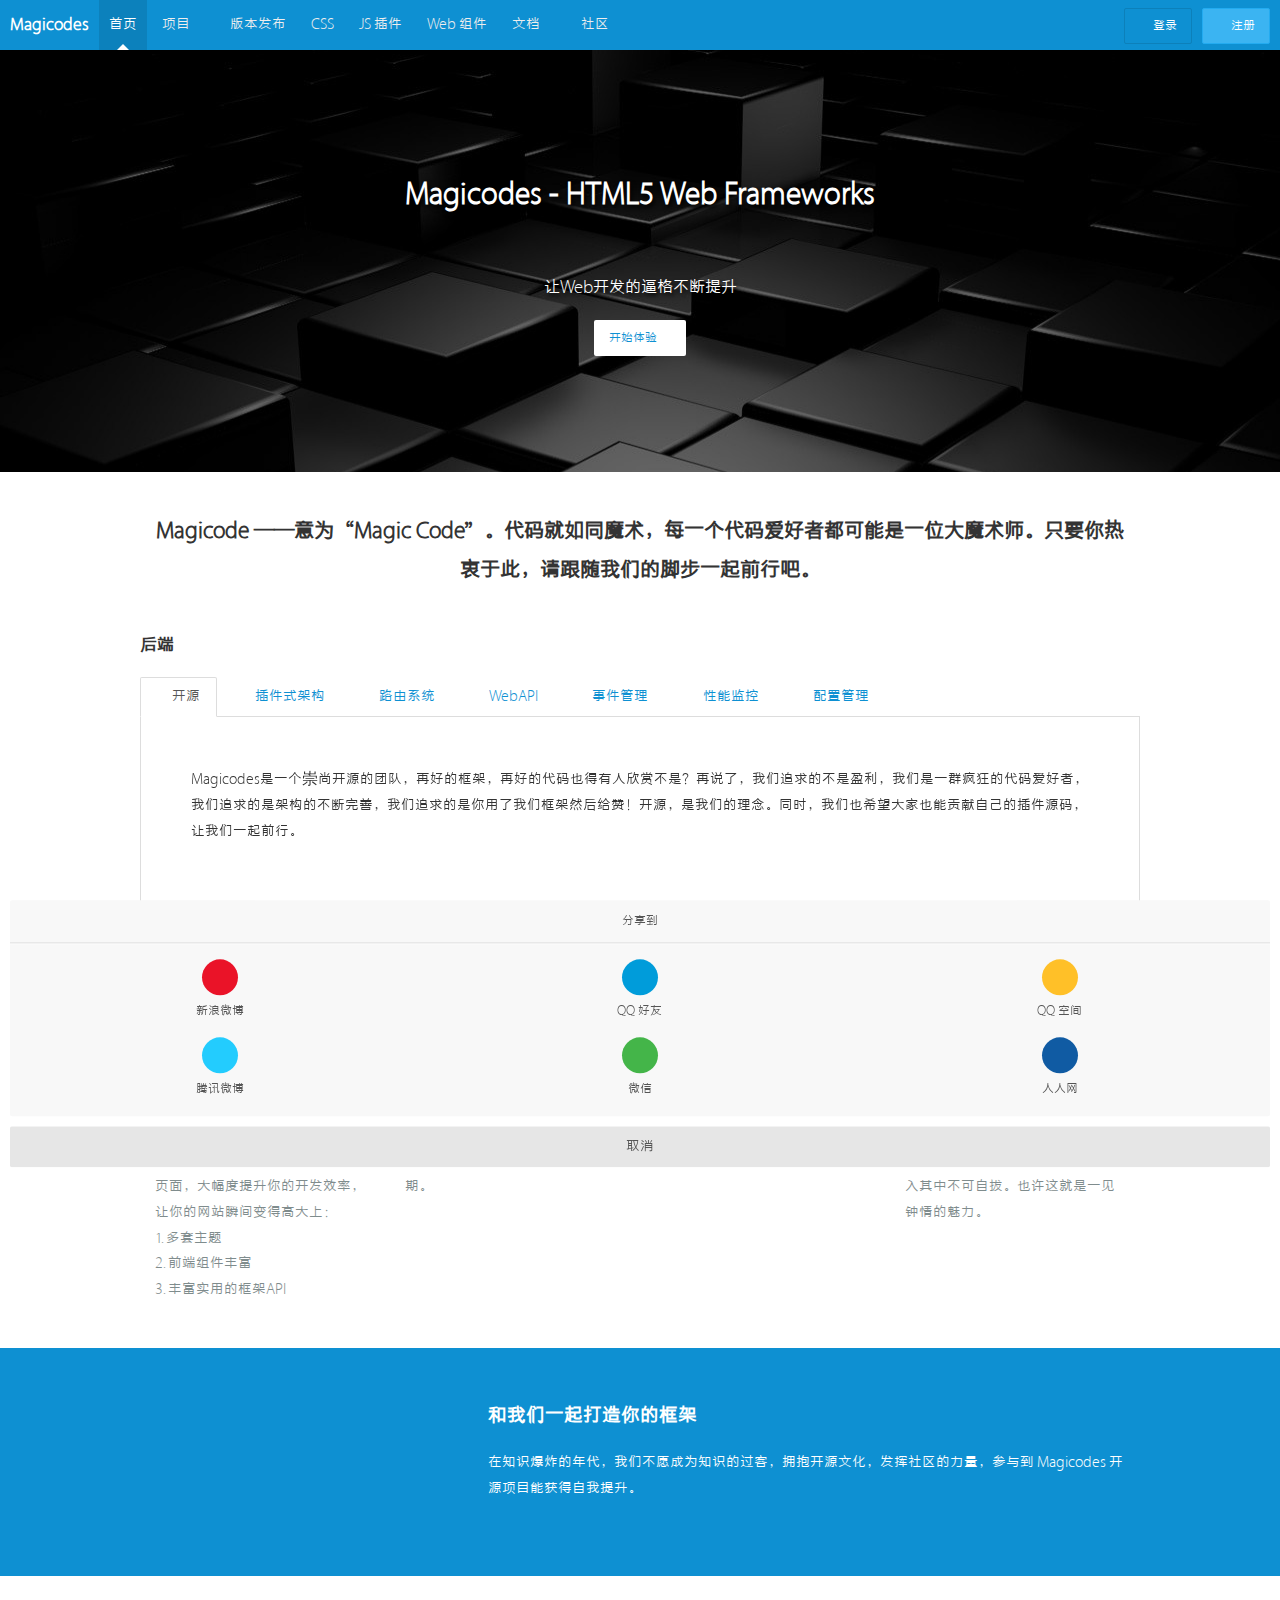
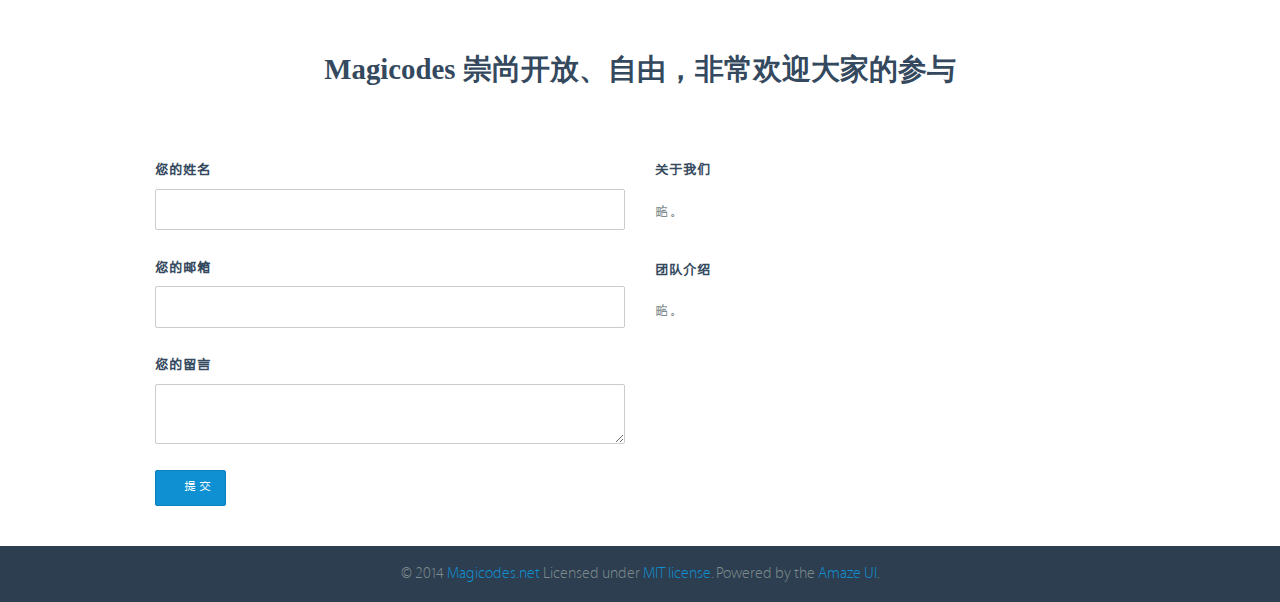
<file: index.html>
<!DOCTYPE html>
<html>
<head lang="en">
  <meta charset="UTF-8">
  <title>Magicodes</title>
  <meta http-equiv="X-UA-Compatible" content="IE=edge">
  <meta name="viewport"
        content="width=device-width, initial-scale=1.0, minimum-scale=1.0, maximum-scale=1.0, user-scalable=no">
  <meta name="format-detection" content="telephone=no">
  <meta name="renderer" content="webkit">
  <meta http-equiv="Cache-Control" content="no-siteapp"/>
  <link rel="alternate icon" type="image/png" href="assets/i/favicon.png">
  <link rel="stylesheet" href="assets/css/amui.all.min.css"/>
  <link rel="stylesheet" href="assets/css/app.css"/>
  <style>
    .head-fixed {
      padding-top: 50px;
    }

    .head {
      margin-bottom: 0;
      width: 100%;
      position: fixed;
      z-index: 1;
      left: 0;
      top: 0;
    }

    .get {
      background: #1E5B94;
      color: #fff;
      text-align: center;
      padding: 100px 0;
    }

    .get-title {
      font-size: 200%;
      border: 2px solid #fff;
      padding: 20px;
      display: inline-block;
    }

    .get-btn {
      background: #fff;
    }

    .detail {
      background: #fff;
    }

    .detail-h2 {
      text-align: center;
      font-size: 150%;
      margin: 40px 0;
    }

    .detail-h3 {
      color: #1f8dd6;
    }

    .detail-p {
      color: #7f8c8d;
    }

    .detail-mb {
      margin-bottom: 30px;
    }

    .hope {
      background: #0bb59b;
      padding: 50px 0;
    }

    .hope-img {
      text-align: center;
    }

    .hope-hr {
      border-color: #149C88;
    }

    .hope-title {
      font-size: 140%;
    }

    .about {
      background: #fff;
      padding: 40px 0;
      color: #7f8c8d;
    }

    .about-color {
      color: #34495e;
    }

    .about-title {
      font-size: 180%;
      padding: 30px 0 50px 0;
      text-align: center;
    }

    .footer p {
      color: #7f8c8d;
      margin: 0;
      padding: 15px 0;
      text-align: center;
      background: #2d3e50;
    }
  </style>
</head>
<body class="head-fixed">

<header class="am-topbar-inverse head">
  <h1 class="am-topbar-brand">
    <a href="#">Magicodes</a>
  </h1>

  <button class="am-topbar-btn am-topbar-toggle am-btn am-btn-sm am-btn-secondary am-show-sm-only"
          data-am-collapse="{target: '#collapse-head'}"><span class="am-sr-only">导航切换</span> <span
      class="am-icon-bars"></span></button>

  <div class="am-collapse am-topbar-collapse" id="collapse-head">
    <ul class="am-nav am-nav-pills am-topbar-nav">
      <li class="am-active"><a href="#">首页</a></li>
      <li class="am-dropdown" data-am-dropdown>
        <a class="am-dropdown-toggle" data-am-dropdown-toggle href="javascript:;">
          项目 <span class="am-icon-caret-down"></span>
        </a>
        <ul class="am-dropdown-content">
          <li><a href="#"><i class="am-icon-tachometer"></i> 系统管理框架</a></li>
          <li><a href="#"><i class="am-icon-globe"></i> 前台页面框架</a></li>
          <li><a href="#"><i class="am-icon-apple"></i> 移动端框架</a></li>
        </ul>
      </li>
      <li><a href="distribute.html">版本发布</a></li>
      <li><a href="#">CSS</a></li>
      <li><a href="#">JS 插件</a></li>
      <li><a href="#">Web 组件</a></li>
      <li class="am-dropdown" data-am-dropdown>
        <a class="am-dropdown-toggle" data-am-dropdown-toggle href="javascript:;">
          文档 <span class="am-icon-caret-down"></span>
        </a>
        <ul class="am-dropdown-content">
          <!--<li class="am-dropdown-header">文档</li>-->
          <li><a href="#">1. 项目结构</a></li>
          <li><a href="#">2. 策略管理</a></li>
          <li><a href="#">3. 代码规范</a></li>
          <li><a href="#">4. 开发日志</a></li>
        </ul>
      </li>
      <li class="am-dropdown" data-am-dropdown>
        <a class="am-dropdown-toggle" data-am-dropdown-toggle href="javascript:;">
          社区 <span class="am-icon-caret-down"></span>
        </a>
        <ul class="am-dropdown-content">
          <!--<li class="am-dropdown-header">文档</li>-->
          <li><a href="#"><i class="am-icon-wordpress"></i> 官方博客</a></li>
          <li><a href="#"><i class="am-icon-comments-o"></i> FAQ</a></li>
          <li><a href="#"><i class="am-icon-meh-o"></i> 反馈</a></li>
          <li><a href="#"><i class="am-icon-group"></i> 加入我们</a></li>
        </ul>
      </li>
    </ul>

    <div class="am-topbar-right">
      <button class="am-btn am-btn-secondary am-topbar-btn am-btn-sm" onClick="location.href='register.html'"><span class="am-icon-pencil"></span> 注册</button>
    </div>

    <div class="am-topbar-right">
      <button class="am-btn am-btn-primary am-topbar-btn am-btn-sm" onClick="location.href='login.html'"><span class="am-icon-user"></span> 登录</button>
    </div>
  </div>
</header>

<div class="get-bg">
  <div class="am-g">
    <div class="col-lg-12">
      <h1 class="get-title get-text-plus" style="background:none; border:none;">Magicodes - HTML5 Web Frameworks</h1>

      <p class="get-text-plus" style="background:none; font-size:1.2em;">
        让Web开发的逼格不断提升
      </p>

      <p>
        <a href="#" class="am-btn am-btn-sm get-btn">开始体验 <i class="am-icon-arrow-circle-o-right"></i></a>
      </p>
    </div>
  </div>
</div>

<div class="detail">
  <div class="am-g am-container">
    <div class="col-lg-12">
      <h2 class="detail-h2">Magicode ——意为“Magic Code”。代码就如同魔术，每一个代码爱好者都可能是一位大魔术师。只要你热衷于此，请跟随我们的脚步一起前行吧。</h2>

      <div class="am-g index-hd-p">
        <h2>后端</h2>
        <div class="am-tabs" data-am-tabs>
          <ul class="am-tabs-nav am-nav am-nav-tabs">
            <li class="am-active"><a href="#tab1"><i class="am-icon-code-fork"></i> 开源</a></li>
            <li><a href="#tab2"><i class="am-icon-gears"></i> 插件式架构</a></li>
            <li><a href="#tab3"><i class="am-icon-sitemap"></i> 路由系统</a></li>
            <li><a href="#tab4"><i class="am-icon-file-code-o"></i> WebAPI</a></li>
            <li><a href="#tab5"><i class="am-icon-tasks"></i> 事件管理</a></li>
            <li><a href="#tab6"><i class="am-icon-tachometer"></i> 性能监控</a></li>
            <li><a href="#tab7"><i class="am-icon-wrench"></i> 配置管理</a></li>
          </ul>
        
          <div class="am-tabs-bd">
            <div class="am-tab-panel am-fade am-in am-active" id="tab1">
              <p>
                Magicodes是一个崇尚开源的团队，再好的框架，再好的代码也得有人欣赏不是？再说了，我们追求的不是盈利，我们是一群疯狂的代码爱好者，我们追求的是架构的不断完善，我们追求的是你用了我们框架然后给赞！开源，是我们的理念。同时，我们也希望大家也能贡献自己的插件源码，让我们一起前行。
              </p>
            </div>
            <div class="am-tab-panel am-fade" id="tab2">
              <div class="ihpu">
                <ul>
                  <li>插件框架——插件式架构就在于提供一个开放的体系结构，以方便中间件的选择、组装和集成，应用框架的重用已成为软件开发生产中最有效的重用方式之一。基于插件的设计好处很多，把扩展功能从框架中剥离出来，降低了框架的复杂度，让框架更容易实现。扩展功能与框架以一种很松的方式耦合，两者在保持接口不变的情况下，可以独立变化和发布。公开插件接口，让第三方有机会扩展应用程序的功能，有财大家一起发。另外，还可以让开源与闭源共存于一套软件，你的插件是开源还是闭源，完全由你自己决定。</li>
                  <li>插件接口——系统的所有插件全部通过实现系统框架统一的接口规范，以便有效的组织、管理插件对象。插件策略属于插件接口的一部分，插件策略用于实现一些比较通用的功能，以便于各个插件调用。</li>
                  <li>插件组件——插件组件为具体的插件程序，是实现了插件接口的一个独立的程序。Magicodes团队会提供一些通用插件以供用户免费使用：权限菜单等通用系统管理插件、默认主题。</li>
                  <li>流程引擎——我们将打造一个轻量级的流程引擎插件，而且也是开源的。这里就不多介绍了，到时让我们用代码说话，Magicodes！</li>
                </ul>
              </div>
            </div>
            <div class="am-tab-panel am-fade" id="tab3">
              <p>
                动态映射Url，以便使Url更友好或者更易于理解。你的Url你做主。
              </p>
            </div>
            <div class="am-tab-panel am-fade" id="tab4">
              <p>
                Magicodes除了支持自有的WebAPI之外，还支持微软的WebAPI。并且支持Rest协议和OData。API一次编写，适应所有终端（PC、移动），适用主流格式（JSON、XML、BSON）。一套API，打遍天下无敌手。而且API友好，使用方便，基于Rest协议的WebAPI，让你极其方便的实现你的增删改查。基于OData协议的API，让你查询爽到爆。
              </p>
            </div>
            <div class="am-tab-panel am-fade" id="tab5">
              <p>
                在插件中，您可以订阅任何全局事件，那么如何处理，是您说了算。框架只是平台，但是亦不限制您的自由发挥。
              </p>
            </div>
            <div class="am-tab-panel am-fade" id="tab6">
              <p>
                Magicodes除了有完善的日志记录外，还带有性能计数器，代码哪里慢了？看看计数器怎么说吧。
              </p>
            </div>
            <div class="am-tab-panel am-fade" id="tab7">
              <p>
                业务系统离不开各种配置，从网站设置到邮件配置等等，Magicodes自带一些默认配置，比如系统配置、邮件配置、站点配置等，能够让您直接使用，同时您也可以设置自己的配置，以供插件使用。
              </p>
            </div>
          </div>
        </div>
      </div>

      <div class="am-g">
        <h2>前端</h2>
        <div class="col-lg-3 col-md-6 col-sm-12 detail-mb">

          <h3 class="detail-h3">
            <i class="am-icon-magic am-icon-sm"></i>
            功能齐全
          </h3>

          <p class="detail-p">
            Magicodes的系列主题将为您提供全面美观的界面，并且有足够多的HTML元素、HTML和CSS组件以及Jquery插件供您选择。让您可以快速构建界面出色、体验优秀的跨屏页面，大幅度提升你的开发效率，让你的网站瞬间变得高大上：
            <br>
            1. 多套主题<br>
            2. 前端组件丰富<br>
            3. 丰富实用的框架API<br>
          </p>
        </div>
        <div class="col-lg-3 col-md-6 col-sm-12 detail-mb">
          <h3 class="detail-h3">
            <i class="am-icon-puzzle-piece am-icon-sm"></i>
            模块化
          </h3>

          <p class="detail-p">
            与后端插件架构类似，编程语言发展到一定阶段，必然要经历拆分模块化的过程，以利于团队协作与维护。而前端开发，在经历过纷乱的阶段，也进入了模块化开发的时期。
          </p>
        </div>
        <div class="col-lg-3 col-md-6 col-sm-12 detail-mb">
          <h3 class="detail-h3">
            <i class="am-icon-rocket am-icon-sm"></i>
            一个框架，多种设备
          </h3>

          <p class="detail-p">
            你的网站和应用能在Magicodes的帮助下通过一份代码快速、有效适配手机、平板、PC设备。我们的目的在于最大限度的节省大家的开发工作量。
          </p>
        </div>
        <div class="col-lg-3 col-md-6 col-sm-12 detail-mb">
          <h3 class="detail-h3">
            <i class="am-icon-cubes am-icon-sm"></i>
            MVVM
          </h3>

          <p class="detail-p">
            MVVM模式已经成为前端开发的主流，面对日益复杂的前端，模块化只是起点，响应式只是手段，MVVM也只是里程碑。自打一看到MVVM框架，我们就爱上了她，陷入其中不可自拔。也许这就是一见钟情的魅力。
          </p>
        </div>
      </div>
    </div>
  </div>
</div>

<div class="hope" style="background:#0e90d2; color:#fff;">
  <div class="am-g am-container">
    <div class="col-lg-4 col-md-6 col-sm-12 hope-img">
      <img src="assets/i/examples/landing.png" alt="" data-am-scrollspy="{animation:'slide-left', repeat: false}">
      <hr class="am-article-divider am-show-sm-only hope-hr">
    </div>
    <div class="col-lg-8 col-md-6 col-sm-12">
      <h2 class="hope-title">和我们一起打造你的框架</h2>

      <p>
        在知识爆炸的年代，我们不愿成为知识的过客，拥抱开源文化，发挥社区的力量，参与到 Magicodes 开源项目能获得自我提升。
      </p>
    </div>
  </div>
</div>

<div class="about">
  <div class="am-g am-container">
    <div class="col-lg-12">
      <h2 class="about-title about-color" style="font-family:'Microsoft YaHei';">Magicodes 崇尚开放、自由，非常欢迎大家的参与</h2>

      <div class="am-g">
        <div class="col-lg-6 col-md-4 col-sm-12">
          <form class="am-form">
            <label for="name" class="about-color">您的姓名</label>
            <input id="name" type="text">
            <br/>
            <label for="email" class="about-color">您的邮箱</label>
            <input id="email" type="email">
            <br/>
            <label for="message" class="about-color">您的留言</label>
            <textarea id="message"></textarea>
            <br/>
            <button type="submit" class="am-btn am-btn-primary am-btn-sm"><i class="am-icon-check"></i> 提 交</button>
          </form>
          <hr class="am-article-divider am-show-sm-only">
        </div>

        <div class="col-lg-6 col-md-8 col-sm-12">
          <h4 class="about-color">关于我们</h4>

          <p>略。</p>
          <h4 class="about-color">团队介绍</h4>

          <p>略。</p>
        </div>
      </div>
    </div>
  </div>
</div>

<footer class="footer">
  <p>© 2014 <a href="#" target="_blank">Magicodes.net</a> Licensed under <a
      href="http://opensource.org/licenses/MIT" target="_blank">MIT license</a>. Powered by the <a href="http://amazeui.org" target="_blank">Amaze UI</a>.</p>
</footer>
<script src="assets/js/zepto.min.js"></script>
<script src="assets/js/amui.min.js"></script>
</body>
</html>
</file>
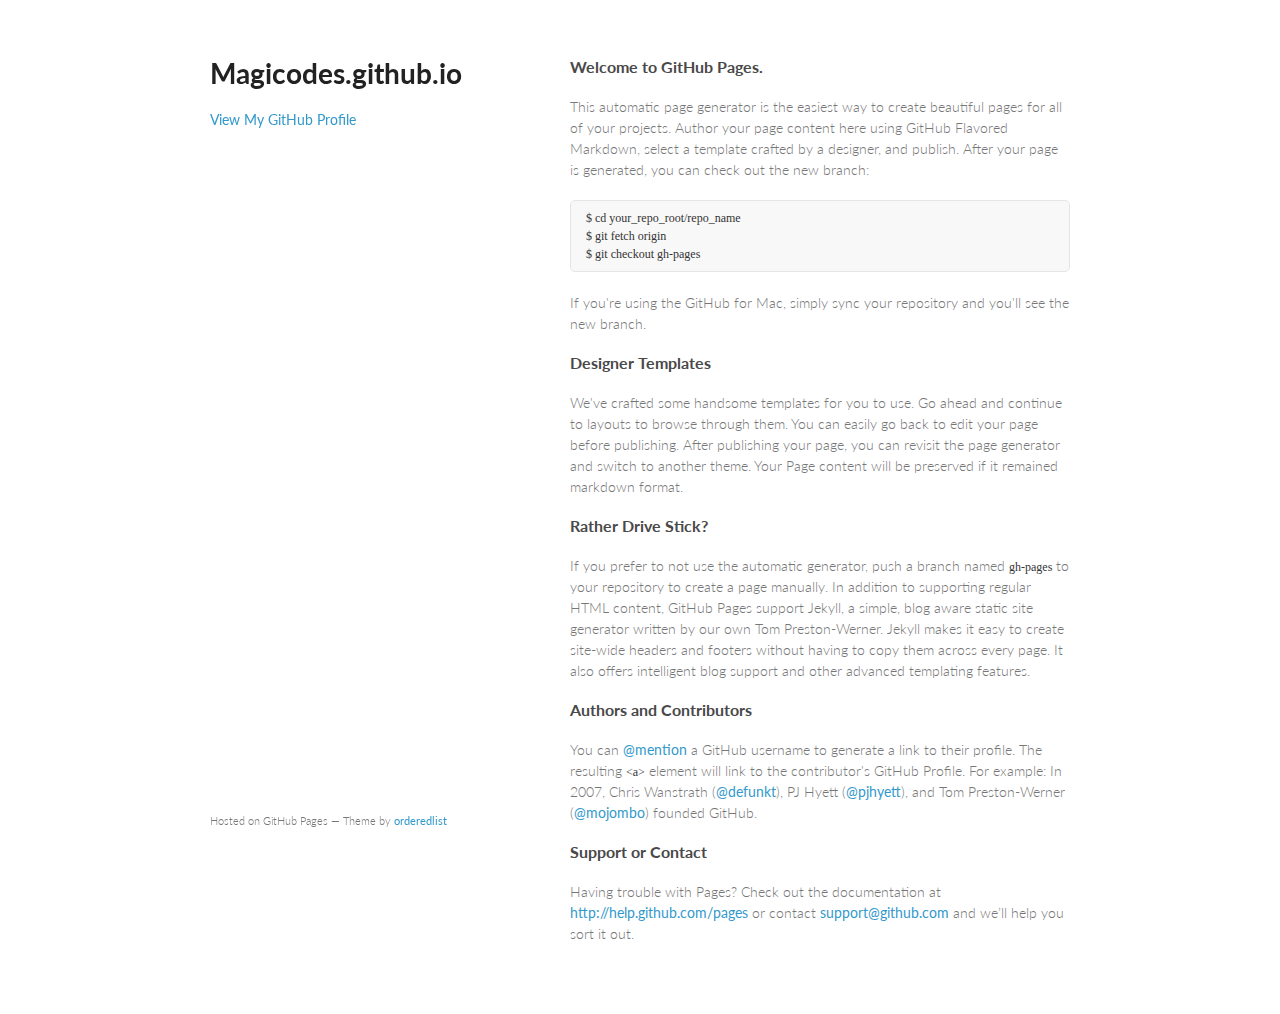
<file: blog/index.html>
<!doctype html>
<html>
  <head>
    <meta charset="utf-8">
    <meta http-equiv="X-UA-Compatible" content="chrome=1">
    <title>Magicodes.github.io by magicodes</title>

    <link rel="stylesheet" href="stylesheets/styles.css">
    <link rel="stylesheet" href="stylesheets/pygment_trac.css">
    <meta name="viewport" content="width=device-width, initial-scale=1, user-scalable=no">
    <!--[if lt IE 9]>
    <script src="//html5shiv.googlecode.com/svn/trunk/html5.js"></script>
    <![endif]-->
  </head>
  <body>
    <div class="wrapper">
      <header>
        <h1>Magicodes.github.io</h1>
        <p></p>


        <p class="view"><a href="https://github.com/magicodes">View My GitHub Profile</a></p>

      </header>
      <section>
        <h3>
<a name="welcome-to-github-pages" class="anchor" href="#welcome-to-github-pages"><span class="octicon octicon-link"></span></a>Welcome to GitHub Pages.</h3>

<p>This automatic page generator is the easiest way to create beautiful pages for all of your projects. Author your page content here using GitHub Flavored Markdown, select a template crafted by a designer, and publish. After your page is generated, you can check out the new branch:</p>

<pre><code>$ cd your_repo_root/repo_name
$ git fetch origin
$ git checkout gh-pages
</code></pre>

<p>If you're using the GitHub for Mac, simply sync your repository and you'll see the new branch.</p>

<h3>
<a name="designer-templates" class="anchor" href="#designer-templates"><span class="octicon octicon-link"></span></a>Designer Templates</h3>

<p>We've crafted some handsome templates for you to use. Go ahead and continue to layouts to browse through them. You can easily go back to edit your page before publishing. After publishing your page, you can revisit the page generator and switch to another theme. Your Page content will be preserved if it remained markdown format.</p>

<h3>
<a name="rather-drive-stick" class="anchor" href="#rather-drive-stick"><span class="octicon octicon-link"></span></a>Rather Drive Stick?</h3>

<p>If you prefer to not use the automatic generator, push a branch named <code>gh-pages</code> to your repository to create a page manually. In addition to supporting regular HTML content, GitHub Pages support Jekyll, a simple, blog aware static site generator written by our own Tom Preston-Werner. Jekyll makes it easy to create site-wide headers and footers without having to copy them across every page. It also offers intelligent blog support and other advanced templating features.</p>

<h3>
<a name="authors-and-contributors" class="anchor" href="#authors-and-contributors"><span class="octicon octicon-link"></span></a>Authors and Contributors</h3>

<p>You can <a href="https://github.com/blog/821" class="user-mention">@mention</a> a GitHub username to generate a link to their profile. The resulting <code>&lt;a&gt;</code> element will link to the contributor's GitHub Profile. For example: In 2007, Chris Wanstrath (<a href="https://github.com/defunkt" class="user-mention">@defunkt</a>), PJ Hyett (<a href="https://github.com/pjhyett" class="user-mention">@pjhyett</a>), and Tom Preston-Werner (<a href="https://github.com/mojombo" class="user-mention">@mojombo</a>) founded GitHub.</p>

<h3>
<a name="support-or-contact" class="anchor" href="#support-or-contact"><span class="octicon octicon-link"></span></a>Support or Contact</h3>

<p>Having trouble with Pages? Check out the documentation at <a href="http://help.github.com/pages">http://help.github.com/pages</a> or contact <a href="mailto:support@github.com">support@github.com</a> and we’ll help you sort it out.</p>
      </section>
      <footer>
        <p><small>Hosted on GitHub Pages &mdash; Theme by <a href="https://github.com/orderedlist">orderedlist</a></small></p>
      </footer>
    </div>
    <script src="javascripts/scale.fix.js"></script>
    
  </body>
</html>
</file>
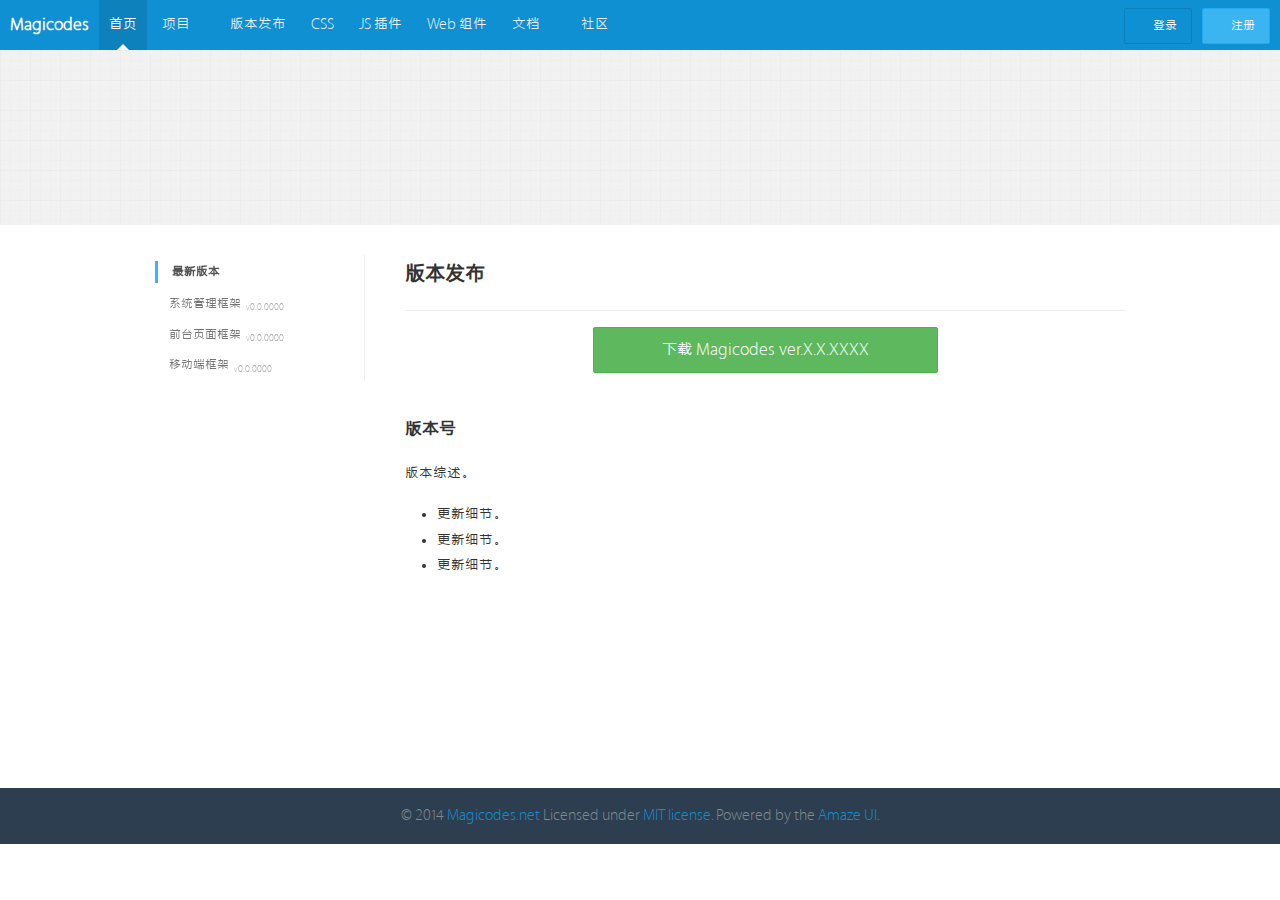
<file: distribute.html>
<!DOCTYPE html>
<html>
<head lang="en">
  <meta charset="UTF-8">
  <title>版本发布 | Magicodes</title>
  <meta http-equiv="X-UA-Compatible" content="IE=edge">
  <meta name="viewport"
        content="width=device-width, initial-scale=1.0, minimum-scale=1.0, maximum-scale=1.0, user-scalable=no">
  <meta name="format-detection" content="telephone=no">
  <meta name="renderer" content="webkit">
  <meta http-equiv="Cache-Control" content="no-siteapp"/>
  <link rel="alternate icon" type="image/png" href="assets/i/favicon.png">
  <link rel="stylesheet" href="assets/css/amui.all.min.css"/>
  <link rel="stylesheet" href="assets/css/amaze.min.css">
  <link rel="stylesheet" href="assets/css/app.css"/>
  <style>
    .head-fixed {
      padding-top: 50px;
    }

    .head {
      margin-bottom: 0;
      width: 100%;
      position: fixed;
      z-index: 1;
      left: 0;
      top: 0;
    }

    .get {
      background: #1E5B94;
      color: #fff;
      text-align: center;
      padding: 100px 0;
    }

    .get-title {
      font-size: 200%;
      border: 2px solid #fff;
      padding: 20px;
      display: inline-block;
    }

    .get-btn {
      background: #fff;
    }

    .detail {
      background: #fff;
    }

    .detail-h2 {
      text-align: center;
      font-size: 150%;
      margin: 40px 0;
    }

    .detail-h3 {
      color: #1f8dd6;
    }

    .detail-p {
      color: #7f8c8d;
    }

    .detail-mb {
      margin-bottom: 30px;
    }

    .hope {
      background: #0bb59b;
      padding: 50px 0;
    }

    .hope-img {
      text-align: center;
    }

    .hope-hr {
      border-color: #149C88;
    }

    .hope-title {
      font-size: 140%;
    }

    .about {
      background: #fff;
      padding: 40px 0;
      color: #7f8c8d;
    }

    .about-color {
      color: #34495e;
    }

    .about-title {
      font-size: 180%;
      padding: 30px 0 50px 0;
      text-align: center;
    }

    .footer p {
      color: #7f8c8d;
      margin: 0;
      padding: 15px 0;
      text-align: center;
      background: #2d3e50;
    }
  </style>
</head>
<body class="head-fixed">

<header class="am-topbar-inverse head">
  <h1 class="am-topbar-brand">
    <a href="#">Magicodes</a>
  </h1>

  <button class="am-topbar-btn am-topbar-toggle am-btn am-btn-sm am-btn-secondary am-show-sm-only"
          data-am-collapse="{target: '#collapse-head'}"><span class="am-sr-only">导航切换</span> <span
      class="am-icon-bars"></span></button>

  <div class="am-collapse am-topbar-collapse" id="collapse-head">
    <ul class="am-nav am-nav-pills am-topbar-nav">
      <li class="am-active"><a href="#">首页</a></li>
      <li class="am-dropdown" data-am-dropdown>
        <a class="am-dropdown-toggle" data-am-dropdown-toggle href="javascript:;">
          项目 <span class="am-icon-caret-down"></span>
        </a>
        <ul class="am-dropdown-content">
          <li><a href="#"><i class="am-icon-tachometer"></i> 系统管理框架</a></li>
          <li><a href="#"><i class="am-icon-globe"></i> 前台页面框架</a></li>
          <li><a href="#"><i class="am-icon-apple"></i> 移动端框架</a></li>
        </ul>
      </li>
      <li><a href="distribute.html">版本发布</a></li>
      <li><a href="#">CSS</a></li>
      <li><a href="#">JS 插件</a></li>
      <li><a href="#">Web 组件</a></li>
      <li class="am-dropdown" data-am-dropdown>
        <a class="am-dropdown-toggle" data-am-dropdown-toggle href="javascript:;">
          文档 <span class="am-icon-caret-down"></span>
        </a>
        <ul class="am-dropdown-content">
          <!--<li class="am-dropdown-header">文档</li>-->
          <li><a href="#">1. 项目结构</a></li>
          <li><a href="#">2. 策略管理</a></li>
          <li><a href="#">3. 代码规范</a></li>
          <li><a href="#">4. 开发日志</a></li>
        </ul>
      </li>
      <li class="am-dropdown" data-am-dropdown>
        <a class="am-dropdown-toggle" data-am-dropdown-toggle href="javascript:;">
          社区 <span class="am-icon-caret-down"></span>
        </a>
        <ul class="am-dropdown-content">
          <!--<li class="am-dropdown-header">文档</li>-->
          <li><a href="#"><i class="am-icon-wordpress"></i> 官方博客</a></li>
          <li><a href="#"><i class="am-icon-comments-o"></i> FAQ</a></li>
          <li><a href="#"><i class="am-icon-meh-o"></i> 反馈</a></li>
          <li><a href="#"><i class="am-icon-group"></i> 加入我们</a></li>
        </ul>
      </li>
    </ul>

    <div class="am-topbar-right">
      <button class="am-btn am-btn-secondary am-topbar-btn am-btn-sm" onClick="location.href='register.html'"><span class="am-icon-pencil"></span> 注册</button>
    </div>

    <div class="am-topbar-right">
      <button class="am-btn am-btn-primary am-topbar-btn am-btn-sm" onClick="location.href='login.html'"><span class="am-icon-user"></span> 登录</button>
    </div>
  </div>
</header>

<div class="amz-banner">
  <div class="amz-container am-scrollspy-init am-scrollspy-inview am-animation-scale-up" data-am-scrollspy="{animation: 'scale-up', repeat: false}">
    <h1>版本发布</h1>
    <p>这里提供最新版本的下载，以及版本更新历史。</p>
  </div>
</div>

<section class id="amz-main" data-tag="getting-started">
  <div class="am-g amz-container">
    <div class="col-md-3">
      <div class="am-sticky-placeholder" style="height: 503px; margin: 0px;">
        <div id="amz-offcanvas" class="am-offcanvas doc-offcanvas" style="margin: 0px;">
          <section class="amz-sidebar am-offcanvas-bar" style="">
            <ul class="am-nav">
              <li class="am-nav-header">最新版本</li>
              <li><a href="#">系统管理框架<span class="am-nav-en">v0.0.0000</span></a></li>
              <li><a href="#">前台页面框架<span class="am-nav-en">v0.0.0000</span></a></li>
              <li><a href="#">移动端框架<span class="am-nav-en">v0.0.0000</span></a></li>
            </ul>
          </section>
          <div class="amz-pager am-active" style="top: 251.5px;">
            <a href="#up" class="am-icon-caret-up" data-rel="scrollUp"></a>
            <a href="#down" class="am-icon-caret-down" data-rel="&quot;scrollDown"></a>
          </div>
        </div>
      </div>
    </div>
    <div class="col-md-9">
      <h1 id="">版本发布</h1>
      <hr>
      <div class="am-g">
        <div class="col-md-6 col-md-centered">
          <a href="#" class="am-btn am-btn-block am-btn-success am-btn-lg" onclick="">下载 Magicodes ver.X.X.XXXX</a>
        </div>
      </div>
      <h2>版本号</h2>
      <p>版本综述。</p>
      <ul>
        <li>更新细节。</li>
        <li>更新细节。</li>
        <li>更新细节。</li>
      </ul>
    </div>
  </div>
</section>

<footer class="footer">
  <p>© 2014 <a href="#" target="_blank">Magicodes.net</a> Licensed under <a
      href="http://opensource.org/licenses/MIT" target="_blank">MIT license</a>. Powered by the <a href="http://amazeui.org" target="_blank">Amaze UI</a>.</p>
</footer>
<script src="assets/js/zepto.min.js"></script>
<script src="assets/js/amui.min.js"></script>
</body>
</html>
</file>
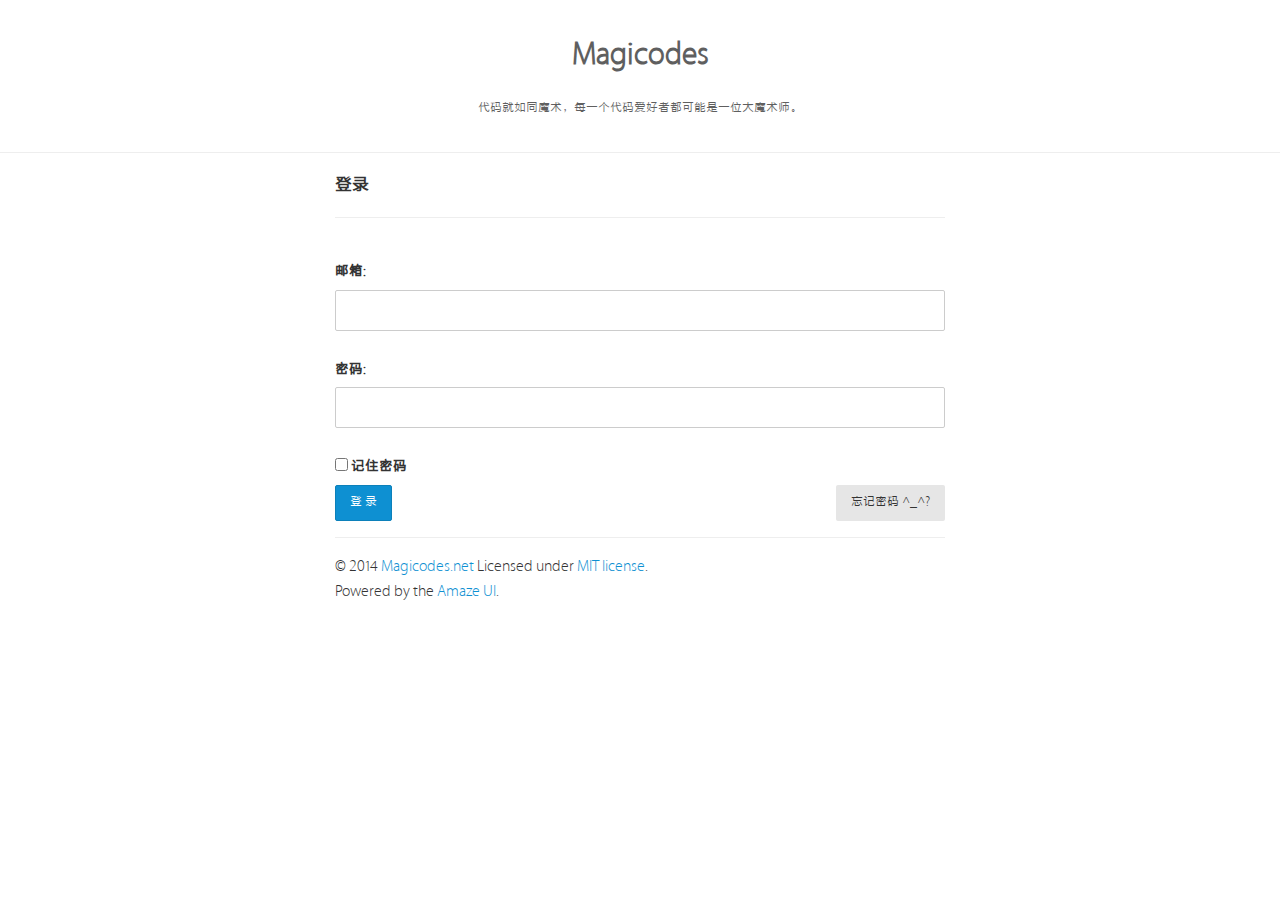
<file: login.html>
<!DOCTYPE html>
<html>
<head lang="en">
  <meta charset="UTF-8">
  <title>登录 | Magicodes</title>
  <meta http-equiv="X-UA-Compatible" content="IE=edge">
  <meta name="viewport" content="width=device-width, initial-scale=1.0, minimum-scale=1.0, maximum-scale=1.0, user-scalable=no">
  <meta name="format-detection" content="telephone=no">
  <meta name="renderer" content="webkit">
  <meta http-equiv="Cache-Control" content="no-siteapp" />
  <link rel="alternate icon" type="image/png" href="assets/i/favicon.png">
  <link rel="stylesheet" href="assets/css/amui.all.min.css"/>
  <link rel="stylesheet" href="assets/css/app.css"/>
  <style>
    .header {
      text-align: center;
    }
    .header h1 {
      font-size: 200%;
      color: #333;
      margin-top: 30px;
    }
    .header p {
      font-size: 14px;
    }
  </style>
</head>
<body>
<div class="header">
  <div class="am-g am-g-head" style="display:none;">
    <h1>Magicodes</h1>
    <p>代码就如同魔术，每一个代码爱好者都可能是一位大魔术师。</p>
  </div>
  
  <hr />
</div>
<div class="am-g">
  <div class="col-lg-6 col-md-8 col-sm-centered">
    <h2>登录</h2>
    <hr>
    <!--<div class="am-btn-group">
      <a href="#" class="am-btn am-btn-secondary am-btn-sm"><i class="am-icon-github am-icon-sm"></i> Github</a>
      <a href="#" class="am-btn am-btn-success am-btn-sm"><i class="am-icon-google-plus-square am-icon-sm"></i> Google+</a>
      <a href="#" class="am-btn am-btn-primary am-btn-sm"><i class="am-icon-stack-overflow am-icon-sm"></i> stackOverflow</a>
    </div>
    <br>-->
    <br>

    <form method="post" class="am-form">
      <label for="email">邮箱:</label>
      <input type="email" name="" id="email" value="">
      <br>
      <label for="password">密码:</label>
      <input type="password" name="" id="password" value="">
      <br>
      <label for="remember-me">
        <input id="remember-me" type="checkbox">
        记住密码
      </label>
      <br />
      <div class="am-cf">
        <input type="submit" name="" value="登 录" class="am-btn am-btn-primary am-btn-sm am-fl">
        <input type="submit" name="" value="忘记密码 ^_^? " class="am-btn am-btn-default am-btn-sm am-fr">
      </div>
    </form>
    <hr>
    <p>© 2014 <a href="#" target="_blank">Magicodes.net</a> Licensed under <a
      href="http://opensource.org/licenses/MIT" target="_blank">MIT license</a>.
      <br>Powered by the <a href="http://amazeui.org" target="_blank">Amaze UI</a>.</p>
  </div>
</div>

<script src="assets/js/jquery-2.1.1.min.js"></script>
<script>
  $(document).ready(function(){
    $(".am-g-head").fadeIn(1000);
  });
</script>
</body>
</html>
</file>
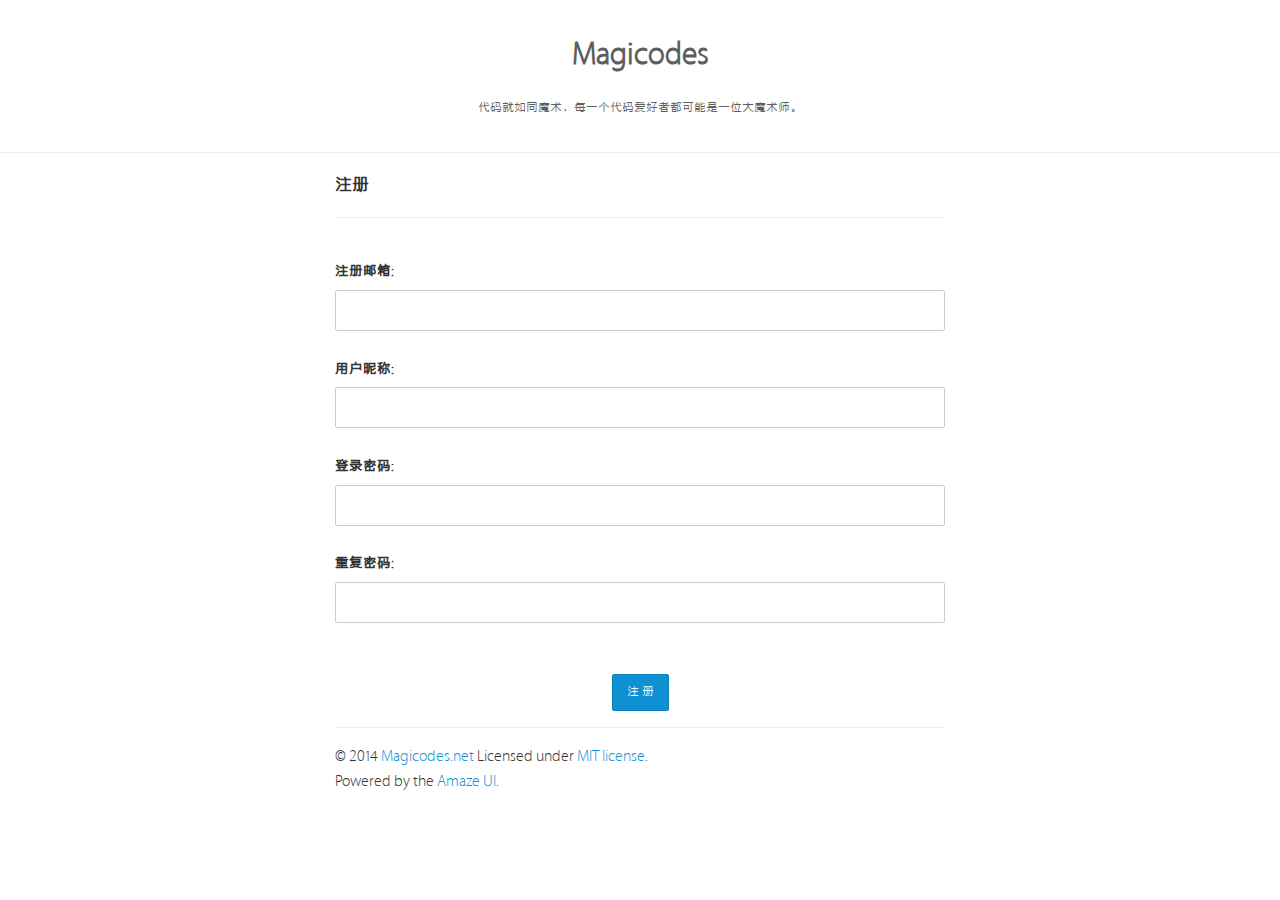
<file: register.html>
<!DOCTYPE html>
<html>
<head lang="en">
  <meta charset="UTF-8">
  <title>注册 | Magicodes</title>
  <meta http-equiv="X-UA-Compatible" content="IE=edge">
  <meta name="viewport" content="width=device-width, initial-scale=1.0, minimum-scale=1.0, maximum-scale=1.0, user-scalable=no">
  <meta name="format-detection" content="telephone=no">
  <meta name="renderer" content="webkit">
  <meta http-equiv="Cache-Control" content="no-siteapp" />
  <link rel="alternate icon" type="image/png" href="assets/i/favicon.png">
  <link rel="stylesheet" href="assets/css/amui.all.min.css"/>
  <link rel="stylesheet" href="assets/css/app.css"/>
  <style>
    .header {
      text-align: center;
    }
    .header h1 {
      font-size: 200%;
      color: #333;
      margin-top: 30px;
    }
    .header p {
      font-size: 14px;
    }
  </style>
</head>
<body>
<div class="header">
  <div class="am-g am-g-head" style="display:none;">
    <h1>Magicodes</h1>
    <p>代码就如同魔术，每一个代码爱好者都可能是一位大魔术师。</p>
  </div>
  
  <hr />
</div>
<div class="am-g">
  <div class="col-lg-6 col-md-8 col-sm-centered">
    <h2>注册</h2>
    <hr>
    <!--<div class="am-btn-group">
      <a href="#" class="am-btn am-btn-secondary am-btn-sm"><i class="am-icon-github am-icon-sm"></i> Github</a>
      <a href="#" class="am-btn am-btn-success am-btn-sm"><i class="am-icon-google-plus-square am-icon-sm"></i> Google+</a>
      <a href="#" class="am-btn am-btn-primary am-btn-sm"><i class="am-icon-stack-overflow am-icon-sm"></i> stackOverflow</a>
    </div>
    <br>-->
    <br>

    <form method="post" class="am-form">
      <label for="email">注册邮箱:</label>
      <input type="email" name="" id="email" value="">
      <br>
      <label for="email">用户昵称:</label>
      <input type="email" name="" id="email" value="">
      <br>
      <label for="password">登录密码:</label>
      <input type="password" name="" id="password" value="">
      <br>
      <label for="password">重复密码:</label>
      <input type="password" name="" id="password" value="">
      <br>
      <br />
      <div class="am-cf" style="text-align:center;">
        <input type="submit" name="" value="注 册" class="am-btn am-btn-primary am-btn-sm am-fl" style="float:none;">
        
      </div>
    </form>
    <hr>
    <p>© 2014 <a href="#" target="_blank">Magicodes.net</a> Licensed under <a
      href="http://opensource.org/licenses/MIT" target="_blank">MIT license</a>.
      <br>Powered by the <a href="http://amazeui.org" target="_blank">Amaze UI</a>.</p>
  </div>
</div>

<script src="assets/js/jquery-2.1.1.min.js"></script>
<script>
  $(document).ready(function(){
    $(".am-g-head").fadeIn(1000);
  });
</script>
</body>
</html>
</file>
<file: assets/css/app.css>
/* Write your styles */

body {
  font-family: "PingHei","Helvetica Neue","Helvetica","Arial","Verdana","sans-serif";
}


.get-bg {
  background:url(../i/get-bg1.jpg) no-repeat center fixed;
  color: #fff;
  text-align: center;
  padding: 100px 0;
}
.get-text-plus {
  font-family: "PingHei","Helvetica Neue","Helvetica","Arial","Verdana","sans-serif"; 
  text-shadow: 2px 3.464px 4px rgb( 0, 0, 0 );
  background:rgba( 255, 255, 255, 0.1 );
}

@font-face {
  font-family:'PingHei';
  font-style:normal;
  font-weight:200;
  src:url("../font/PingHei-light.woff") format("woff"),
      url("../font/PingHei-light.ttf") format("truetype");
  *src:url('');
  /* Copyright (c) 2000-2008, Changzhou SinoType Technology Co., Ltd.  All rights reserved. */
}

.index-hd-p {
  margin-bottom:40px;
}
.index-hd-p p {
  padding:40px;
}
.index-hd-p .ihpu {
  padding:40px;
}
</file>
<file: blog/stylesheets/styles.css>
@import url(https://fonts.googleapis.com/css?family=Lato:300italic,700italic,300,700);

body {
  padding:50px;
  font:14px/1.5 Lato, "Helvetica Neue", Helvetica, Arial, sans-serif;
  color:#777;
  font-weight:300;
}

h1, h2, h3, h4, h5, h6 {
  color:#222;
  margin:0 0 20px;
}

p, ul, ol, table, pre, dl {
  margin:0 0 20px;
}

h1, h2, h3 {
  line-height:1.1;
}

h1 {
  font-size:28px;
}

h2 {
  color:#393939;
}

h3, h4, h5, h6 {
  color:#494949;
}

a {
  color:#39c;
  font-weight:400;
  text-decoration:none;
}

a small {
  font-size:11px;
  color:#777;
  margin-top:-0.6em;
  display:block;
}

.wrapper {
  width:860px;
  margin:0 auto;
}

blockquote {
  border-left:1px solid #e5e5e5;
  margin:0;
  padding:0 0 0 20px;
  font-style:italic;
}

code, pre {
  font-family:Monaco, Bitstream Vera Sans Mono, Lucida Console, Terminal;
  color:#333;
  font-size:12px;
}

pre {
  padding:8px 15px;
  background: #f8f8f8;  
  border-radius:5px;
  border:1px solid #e5e5e5;
  overflow-x: auto;
}

table {
  width:100%;
  border-collapse:collapse;
}

th, td {
  text-align:left;
  padding:5px 10px;
  border-bottom:1px solid #e5e5e5;
}

dt {
  color:#444;
  font-weight:700;
}

th {
  color:#444;
}

img {
  max-width:100%;
}

header {
  width:270px;
  float:left;
  position:fixed;
}

header ul {
  list-style:none;
  height:40px;
  
  padding:0;
  
  background: #eee;
  background: -moz-linear-gradient(top, #f8f8f8 0%, #dddddd 100%);
  background: -webkit-gradient(linear, left top, left bottom, color-stop(0%,#f8f8f8), color-stop(100%,#dddddd));
  background: -webkit-linear-gradient(top, #f8f8f8 0%,#dddddd 100%);
  background: -o-linear-gradient(top, #f8f8f8 0%,#dddddd 100%);
  background: -ms-linear-gradient(top, #f8f8f8 0%,#dddddd 100%);
  background: linear-gradient(top, #f8f8f8 0%,#dddddd 100%);
  
  border-radius:5px;
  border:1px solid #d2d2d2;
  box-shadow:inset #fff 0 1px 0, inset rgba(0,0,0,0.03) 0 -1px 0;
  width:270px;
}

header li {
  width:89px;
  float:left;
  border-right:1px solid #d2d2d2;
  height:40px;
}

header ul a {
  line-height:1;
  font-size:11px;
  color:#999;
  display:block;
  text-align:center;
  padding-top:6px;
  height:40px;
}

strong {
  color:#222;
  font-weight:700;
}

header ul li + li {
  width:88px;
  border-left:1px solid #fff;
}

header ul li + li + li {
  border-right:none;
  width:89px;
}

header ul a strong {
  font-size:14px;
  display:block;
  color:#222;
}

section {
  width:500px;
  float:right;
  padding-bottom:50px;
}

small {
  font-size:11px;
}

hr {
  border:0;
  background:#e5e5e5;
  height:1px;
  margin:0 0 20px;
}

footer {
  width:270px;
  float:left;
  position:fixed;
  bottom:50px;
}

@media print, screen and (max-width: 960px) {
  
  div.wrapper {
    width:auto;
    margin:0;
  }
  
  header, section, footer {
    float:none;
    position:static;
    width:auto;
  }
  
  header {
    padding-right:320px;
  }
  
  section {
    border:1px solid #e5e5e5;
    border-width:1px 0;
    padding:20px 0;
    margin:0 0 20px;
  }
  
  header a small {
    display:inline;
  }
  
  header ul {
    position:absolute;
    right:50px;
    top:52px;
  }
}

@media print, screen and (max-width: 720px) {
  body {
    word-wrap:break-word;
  }
  
  header {
    padding:0;
  }
  
  header ul, header p.view {
    position:static;
  }
  
  pre, code {
    word-wrap:normal;
  }
}

@media print, screen and (max-width: 480px) {
  body {
    padding:15px;
  }
  
  header ul {
    display:none;
  }
}

@media print {
  body {
    padding:0.4in;
    font-size:12pt;
    color:#444;
  }
}
</file>
<file: blog/stylesheets/pygment_trac.css>
.highlight  { background: #ffffff; }
.highlight .c { color: #999988; font-style: italic } /* Comment */
.highlight .err { color: #a61717; background-color: #e3d2d2 } /* Error */
.highlight .k { font-weight: bold } /* Keyword */
.highlight .o { font-weight: bold } /* Operator */
.highlight .cm { color: #999988; font-style: italic } /* Comment.Multiline */
.highlight .cp { color: #999999; font-weight: bold } /* Comment.Preproc */
.highlight .c1 { color: #999988; font-style: italic } /* Comment.Single */
.highlight .cs { color: #999999; font-weight: bold; font-style: italic } /* Comment.Special */
.highlight .gd { color: #000000; background-color: #ffdddd } /* Generic.Deleted */
.highlight .gd .x { color: #000000; background-color: #ffaaaa } /* Generic.Deleted.Specific */
.highlight .ge { font-style: italic } /* Generic.Emph */
.highlight .gr { color: #aa0000 } /* Generic.Error */
.highlight .gh { color: #999999 } /* Generic.Heading */
.highlight .gi { color: #000000; background-color: #ddffdd } /* Generic.Inserted */
.highlight .gi .x { color: #000000; background-color: #aaffaa } /* Generic.Inserted.Specific */
.highlight .go { color: #888888 } /* Generic.Output */
.highlight .gp { color: #555555 } /* Generic.Prompt */
.highlight .gs { font-weight: bold } /* Generic.Strong */
.highlight .gu { color: #800080; font-weight: bold; } /* Generic.Subheading */
.highlight .gt { color: #aa0000 } /* Generic.Traceback */
.highlight .kc { font-weight: bold } /* Keyword.Constant */
.highlight .kd { font-weight: bold } /* Keyword.Declaration */
.highlight .kn { font-weight: bold } /* Keyword.Namespace */
.highlight .kp { font-weight: bold } /* Keyword.Pseudo */
.highlight .kr { font-weight: bold } /* Keyword.Reserved */
.highlight .kt { color: #445588; font-weight: bold } /* Keyword.Type */
.highlight .m { color: #009999 } /* Literal.Number */
.highlight .s { color: #d14 } /* Literal.String */
.highlight .na { color: #008080 } /* Name.Attribute */
.highlight .nb { color: #0086B3 } /* Name.Builtin */
.highlight .nc { color: #445588; font-weight: bold } /* Name.Class */
.highlight .no { color: #008080 } /* Name.Constant */
.highlight .ni { color: #800080 } /* Name.Entity */
.highlight .ne { color: #990000; font-weight: bold } /* Name.Exception */
.highlight .nf { color: #990000; font-weight: bold } /* Name.Function */
.highlight .nn { color: #555555 } /* Name.Namespace */
.highlight .nt { color: #000080 } /* Name.Tag */
.highlight .nv { color: #008080 } /* Name.Variable */
.highlight .ow { font-weight: bold } /* Operator.Word */
.highlight .w { color: #bbbbbb } /* Text.Whitespace */
.highlight .mf { color: #009999 } /* Literal.Number.Float */
.highlight .mh { color: #009999 } /* Literal.Number.Hex */
.highlight .mi { color: #009999 } /* Literal.Number.Integer */
.highlight .mo { color: #009999 } /* Literal.Number.Oct */
.highlight .sb { color: #d14 } /* Literal.String.Backtick */
.highlight .sc { color: #d14 } /* Literal.String.Char */
.highlight .sd { color: #d14 } /* Literal.String.Doc */
.highlight .s2 { color: #d14 } /* Literal.String.Double */
.highlight .se { color: #d14 } /* Literal.String.Escape */
.highlight .sh { color: #d14 } /* Literal.String.Heredoc */
.highlight .si { color: #d14 } /* Literal.String.Interpol */
.highlight .sx { color: #d14 } /* Literal.String.Other */
.highlight .sr { color: #009926 } /* Literal.String.Regex */
.highlight .s1 { color: #d14 } /* Literal.String.Single */
.highlight .ss { color: #990073 } /* Literal.String.Symbol */
.highlight .bp { color: #999999 } /* Name.Builtin.Pseudo */
.highlight .vc { color: #008080 } /* Name.Variable.Class */
.highlight .vg { color: #008080 } /* Name.Variable.Global */
.highlight .vi { color: #008080 } /* Name.Variable.Instance */
.highlight .il { color: #009999 } /* Literal.Number.Integer.Long */

.type-csharp .highlight .k { color: #0000FF }
.type-csharp .highlight .kt { color: #0000FF }
.type-csharp .highlight .nf { color: #000000; font-weight: normal }
.type-csharp .highlight .nc { color: #2B91AF }
.type-csharp .highlight .nn { color: #000000 }
.type-csharp .highlight .s { color: #A31515 }
.type-csharp .highlight .sc { color: #A31515 }
</file>
<file: assets/css/amaze.min.css>
@charset "UTF-8";
/* CSS Document */

body, html {
    margin: 0
}

.amz-container {
    margin-left: auto;
    margin-right: auto;
    width: 100%;
    max-width: 1000px;
    padding-left: 15px;
    padding-right: 15px
}

#amz-header {
    width: 100%;
    background: #0e90d2
}

.amz-index #amz-header {
    top: 0;
    z-index: 1000
}

.standalone #amz-header {
    padding-top: 15px
}

#amz-header a {
    color: #fff;
    display: block;
    line-height: 50px
}

#amz-header h1 {
    margin: 0;
    float: left;
    font-weight: 400;
    font-size: 20px;
    font-variant: small-caps
}

#amz-header h1 a {
    display: block;
    height: 50px;
    width: 165px;
    text-indent: -9999px;
    background: url(/i/brand/amazeui-w.png) no-repeat left center;
    -webkit-background-size: 125px 24px;
    background-size: 125px 24px
}

#amz-header nav {
    margin-left: -15px;
    margin-right: -15px;
    clear: both
}

#amz-header nav a {
    position: relative;
    padding: 0 25px;
    font-size: 15px;
    color: #f2f2f2;
    overflow: hidden;
    -webkit-transition: .3s;
    transition: .3s
}

#amz-header nav a:hover {
    background: rgba(0, 0, 0, .1);
    color: #fff
}

#amz-header nav .am-active a {
    background: #0b76ac;
    color: #fff
}

#amz-header .nav-profile img {
    margin-right: 5px
}

#amz-header .nav-profile.need-check {
    display: none
}

#amz-header ul {
    list-style: none;
    padding: 0;
    margin: 0
}

#amz-header .am-btn {
    border: none;
    float: right;
    margin-top: 5px;
    margin-right: -5px
}

#amz-home {
    overflow-x: hidden
}

#amz-hero {
    background: #10a0ea;
    padding: 50px 0 0
}

.amz-mascot img {
    display: block;
    margin-left: -12%
}

.amz-hero-intro {
    padding-bottom: 30px
}

.amz-hero-intro hgroup {
    color: #fff;
    padding: 10px
}

.amz-hero-intro h1, .amz-hero-intro h2, .amz-hero-intro h3 {
    margin: 5px 0
}

.amz-hero-intro h1 {
    font-size: 48px;
    font-weight: 400
}

.amz-hero-intro h2 {
    font-size: 24px;
    font-weight: 400;
    margin-bottom: 15px
}

.amz-hero-intro h3 {
    font-size: 16px;
    font-weight: 400
}

.amz-hero-intro .am-btn {
    margin-left: 10px;
    margin-bottom: 5px
}

.github-status {
    margin-top: 0;
    padding-left: 10px
}

.github-status a {
    color: #eee
}

.github-status li {
    display: inline
}

.github-status li+li {
    margin-left: 20px
}

.amz-notify {
    padding: 1em;
    background-color: rgba(0, 0, 0, .15);
    color: #ddd
}

.amz-notify a {
    color: #eee
}

.amz-notify a .amz-notify-divider {
    color: #ccc;
    padding: 0 5px
}

.amz-notify .am-g {
    position: relative
}

.subscribe-field {
    margin: 10px 0
}

.subscribe-alert {
    position: absolute;
    right: 0;
    top: 100%;
    z-index: 1000;
    display: none;
    padding-left: 15px !important;
    padding-right: 10px !important;
    font-size: 16px
}

@media only screen and (min-width:641px) {
    .amz-notify .am-g .subscribe-field {
        padding-right: 5px;
        margin: 0
    }

    .amz-notify {
        line-height: 40px
    }

    .amz-notify .am-form-field, .amz-notify .am-btn {
        height: 40px;
        padding-top: 0;
        padding-bottom: 0
    }
}

.amz-features {
    padding: 15px 0
}

.amz-features img {
    display: block;
    margin-left: auto;
    margin-right: auto
}

.amz-features h2 {
    text-align: center;
    margin-top: 10px
}

.amz-features [class*=col-] {
    padding: 15px
}

.amz-credits {
    padding: 35px 0;
    background-color: #eee
}

.amz-credits hgroup {
    text-align: center
}

.amz-credits hgroup h1 {
    text-align: center;
    font-size: 40px;
    font-weight: 400
}

.amz-credits hgroup h2 {
    margin-top: 20px;
    font-size: 18px;
    font-weight: 300
}

.amz-credits-list {
    margin-top: 35px
}

.amz-credits-list>div {
    padding-left: 20px;
    padding-right: 20px;
    height: 100%
}

.amz-credits-list>div:last-child {
    border-right: none
}

.amz-credits-list>div h2 {
    font-weight: 400;
    margin-bottom: 25px;
    font-variant: small-caps
}

.amz-credits-list>div p {
    font-size: 15px;
    font-weight: 300
}

.amz-banner {
    background: #f5f5f5 url([data-uri]) left top repeat;
    overflow-y: hidden;
    padding-top: 30px;
    padding-bottom: 30px
}

.amz-banner h1 {
    font-weight: 400;
    font-size: 36px
}

.amz-banner h1:last-child {
    margin-bottom: 0
}

.amz-banner p {
    color: #555
}

#amz-main {
    padding-top: 30px;
    padding-bottom: 30px
}

#amz-main .amz-container {
    padding-left: 0;
    padding-right: 0
}

.landing-list #amz-main .amz-container {
    padding-left: 15px;
    padding-right: 15px
}

.external-link:after {
    content: "\f08e";
    display: inline-block;
    font-family: FontAwesome;
    font-weight: 400;
    font-style: normal;
    vertical-align: baseline;
    line-height: 1;
    -webkit-font-smoothing: antialiased;
    -moz-osx-font-smoothing: grayscale;
    margin-left: 3px;
    margin-right: 2px
}

a[href*='github.com'].external-link:after, a[href*='github.io'].external-link:after {
    content: "\f09b"
}

a[href*='apple.com'].external-link:after {
    content: "\f179"
}

a[href*='chrome.com'].external-link:after {
    content: "\f1a0"
}

a[href*='microsoft.com'].external-link:after, a[href*='windows.com'].external-link:after, a[href*='msdn.com'].external-link:after {
    content: "\f17a"
}

a[href*='w3.org'].external-link:after {
    content: "\f02d"
}

.doc-content {
    overflow: hidden;
    word-wrap: break-word;
    counter-reset: header2
}

.doc-content>h2 {
    counter-increment: header2;
    counter-reset: header3
}

.doc-content>h2:before {
    content: counter(header2) ". "
}

.doc-content>h3 {
    counter-increment: header3;
    counter-reset: header4
}

.doc-content>h3:before {
    content: counter(header2) "." counter(header3) " "
}

.doc-content>h4 {
    counter-increment: header4
}

.doc-content>h4:before {
    content: counter(header2) "." counter(header3) "." counter(header4) " "
}

.doc-content>h2:before, .doc-content>h3:before, .doc-content>h4:before {
    color: #888;
    font-weight: 400
}

.doc-heading {
    position: relative
}

.doc-anchor {
    display: none
}

.doc-toc {
    display: -webkit-box;
    display: -webkit-flex;
    display: -moz-flex;
    display: -ms-flexbox;
    display: -ms-flex;
    display: flex;
    border-top: 1px solid #eee;
    border-bottom: 2px solid #eee
}

.doc-toc h2 {
    position: relative;
    background: #f8f8f8;
    padding: 10px 0 10px 20px;
    margin-bottom: 0;
    font-size: 16px
}

.doc-toc h2 span {
    background: #0e90d2;
    display: inline-block;
    padding: 8px 10px 8px 20px;
    font-weight: 400;
    color: #fff
}

.doc-toc h2:before {
    content: "";
    width: 0;
    position: absolute;
    right: 0;
    top: 0;
    bottom: 0
}

.doc-toc-bd {
    -webkit-box-flex: 1;
    -webkit-flex: 1;
    -moz-flex: 1;
    -ms-flex: 1;
    flex: 1;
    padding: 10px 10px 10px 20px
}

.doc-toc-bd>ul {
    padding: 0
}

.doc-toc-bd .md-toc {
    counter-reset: toc-1;
    margin-bottom: 0
}

.doc-toc-bd .md-toc>li {
    line-height: 1.8
}

.doc-toc-bd .md-toc ul {
    margin-top: 5px
}

.doc-toc-bd .md-toc ul a {
    color: #555
}

.doc-toc-bd .md-toc ul a:hover {
    color: #0e90d2
}

.doc-toc-bd .md-toc li {
    list-style: none
}

.doc-toc-bd .md-toc li:before {
    color: #8c8c8c
}

.doc-toc-bd .md-toc>li {
    counter-increment: toc-1
}

.doc-toc-bd .md-toc>li:before {
    content: counter(toc-1) '. '
}

.doc-toc-bd .md-toc>li>ul {
    counter-reset: toc-2
}

.doc-toc-bd .md-toc>li>ul>li {
    counter-increment: toc-2
}

.doc-toc-bd .md-toc>li>ul>li:before {
    content: counter(toc-1) '.' counter(toc-2) ' '
}

.doc-toc-bd .am-parent>a:after {
    display: inline-block;
    font-family: FontAwesome;
    font-weight: 400;
    font-style: normal;
    vertical-align: baseline;
    line-height: 1;
    -webkit-font-smoothing: antialiased;
    -moz-osx-font-smoothing: grayscale;
    content: "\f196";
    margin-left: 5px;
    color: #999
}

.doc-toc-bd .am-open>a:after {
    content: "\f147"
}

.issue-list a {
    position: relative;
    padding-right: 60px !important
}

.issue-list [class*=am-icon-]:before {
    font-size: 10px;
    color: #999;
    margin-right: 5px
}

.issue-list .am-badge {
    position: absolute;
    right: 5px;
    top: 15px
}

#doc-widget-frame {
    width: 320px;
    height: 480px;
    display: block;
    margin-left: auto;
    margin-right: auto;
    overflow-x: hidden;
    -webkit-box-shadow: 0 0 5px 2px rgba(0, 0, 0, .1);
    box-shadow: 0 0 5px 2px rgba(0, 0, 0, .1)
}

#doc-widget-frame::-webkit-scrollbar {
    display: none
}

.amz-sidebar .am-nav>li>a {
    color: #777;
    -webkit-transition: .15s;
    transition: .15s
}

.amz-sidebar .am-nav>li.am-active a {
    background: #f5f5f5;
    color: #333
}

.amz-footer {
    padding: 20px 0 10px;
    background: #555;
    color: #999
}

.amz-footer a {
    color: #999
}

.amz-footer a:hover {
    color: #eee
}

.amz-footer ul {
    list-style: none;
    margin: 0;
    padding: 0
}

.amz-footer .amz-fd {
    display: inline-block;
    opacity: .85;
    margin-right: 15px;
    margin-bottom: 10px
}

.amz-footer .amz-fd a {
    display: block;
    width: 92px;
    height: 30px;
    text-indent: -9999px;
    background: url(/i/ui/am-logo.png) no-repeat left center;
    -webkit-background-size: 92px 30px;
    background-size: 92px 30px
}

.amz-footer .amz-links {
    display: inline-block
}

.amz-footer .amz-links a {
    color: #fff
}

.amz-footer .amz-cp {
    font-size: 13px;
    margin: 10px 0
}

.amz-footer .amz-social {
    text-align: center;
    margin-bottom: 10px
}

.amz-footer .amz-social li {
    display: inline-block;
    margin-left: 10px
}

.amz-footer .amz-social li:first-child {
    margin-left: 0
}

.amz-footer .amz-social a {
    display: block;
    height: 40px;
    width: 40px;
    background: #999;
    color: #555;
    font-size: 28px;
    line-height: 40px;
    border-radius: 50%;
    -webkit-transition: .15s;
    transition: .15s
}

.amz-footer .amz-social a:hover {
    background: #eee
}

#am-wechat {
    text-align: center
}

#am-wechat .am-modal-dialog {
    background: #fff
}

.amz-toolbar {
    position: fixed;
    right: 10px;
    bottom: 70px;
    z-index: 999
}

.amz-toolbar a {
    display: none;
    opacity: .7
}

.amz-toolbar a:hover {
    opacity: 1
}

.amz-toolbar a.am-active {
    display: block
}

@media only screen and (min-width:641px) {
    .amz-toolbar {
        bottom: 10px
    }
}

.amz-sidebar-toggle {
    position: fixed;
    right: 10px;
    bottom: 10px;
    z-index: 1000;
    opacity: .5;
    -webkit-transition: .2s;
    transition: .2s
}

.amz-sidebar-toggle:hover {
    -webkit-transform: rotate(720deg);
    -ms-transform: rotate(720deg);
    transform: rotate(720deg);
    opacity: 1
}

.auth-card {
    max-width: 280px;
    background: #f8f8f8;
    -webkit-box-shadow: 0 0 2px rgba(0, 0, 0, .25);
    box-shadow: 0 0 2px rgba(0, 0, 0, .25);
    padding-top: 20px;
    padding-bottom: 20px
}

.auth-card .am-alert {
    padding: 5px 10px
}

#user-avatar {
    width: 72px;
    height: 72px;
    background: url(http://www.gravatar.com/avatar/00000000000000000000000000000000?d=mm&f=y&s=144) no-repeat center center;
    -webkit-background-size: 72px 72px;
    background-size: 72px 72px;
    margin-bottom: 20px;
    -webkit-box-shadow: 0 0 1px rgba(0, 0, 0, .1);
    box-shadow: 0 0 1px rgba(0, 0, 0, .1)
}

.amz-pager {
    display: none;
    position: absolute;
    width: 20px;
    right: 0;
    top: 50%;
    margin-top: -24px;
    border: 1px solid #dfdfdf;
    text-align: center;
    background-color: #efefef;
    border-radius: 2px;
    z-index: 1500
}

.amz-pager a {
    display: block;
    height: 24px;
    line-height: 24px;
    color: #999
}

.amz-pager a+a {
    border-top: 1px solid #dfdfdf
}

.amz-pager a:hover {
    color: #555;
    background-color: #ddd
}

.amz-pager a:active {
    outline: 0
}

.amz-pager a.am-disabled {
    opacity: .45;
    cursor: not-allowed;
    color: #999;
    background-color: transparent
}

@media only screen and (max-width:640px) {
    .amz-sidebar .am-nav>li>a {
        color: #ccc;
        border-radius: 0;
        border-top: 1px solid rgba(0, 0, 0, .3);
        box-shadow: inset 0 1px 0 rgba(255, 255, 255, .05);
        padding-top: .5em;
        padding-bottom: .5em
    }

    .amz-sidebar .am-nav>li>a:hover {
        background: #404040;
        color: #fff
    }

    .amz-sidebar .am-nav>li+li {
        margin-top: 0
    }

    .amz-sidebar .am-nav>li.am-nav-header {
        color: #777;
        background: #404040;
        box-shadow: inset 0 1px 0 rgba(255, 255, 255, .05);
        text-shadow: 0 1px 0 rgba(0, 0, 0, .5);
        border-top: 1px solid rgba(0, 0, 0, .3);
        font-weight: 400;
        font-size: 75%;
        margin-top: 0;
        margin-bottom: 0
    }

    .amz-sidebar .am-nav>li.am-active>a {
        background: #1a1a1a;
        color: #fff;
        box-shadow: inset 0 1px 3px rgba(0, 0, 0, .3)
    }

    .amz-sidebar .am-nav-en {
        margin-left: 5px;
        color: #999;
        font-size: 12px;
        font-weight: 200
    }
}

@media only screen and (min-width:641px) {
    #amz-header nav {
        float: right;
        clear: none;
        margin: 0
    }

    #amz-header ul {
        display: block
    }

    #amz-header ul li {
        float: left
    }

    #amz-header .nav-profile a {
        padding: 0 10px
    }

    .amz-notify {
        font-size: 1.4rem
    }

    .amz-hero-intro {
        margin-top: -60px;
        float: right
    }

    .amz-hero-intro h1 {
        font-size: 56px
    }

    .amz-hero-intro h2 {
        font-size: 32px
    }

    .amz-hero-intro h3 {
        font-size: 18px
    }

    .amz-features [class*=col-] {
        padding-left: 20px;
        padding-right: 20px
    }

    .amz-sidebar, .doc-content {
        font-size: 1.4rem
    }

    .amz-sidebar {
        border-right: 1px solid #eee
    }

    .amz-sidebar .am-nav>li.am-nav-header {
        border-left: 3px solid #3bb4f2;
        padding: 0 1em;
        margin-top: .4em;
        margin-bottom: .4em
    }

    .amz-sidebar .am-nav>li+li {
        margin-top: 0
    }

    .amz-sidebar .am-nav>li+li.am-nav-header {
        margin-top: 10px
    }

    .amz-sidebar .am-nav>li>a {
        padding-top: .3em;
        padding-bottom: .3em
    }

    .amz-sidebar .am-nav>li>a:hover {
        color: #555
    }

    .amz-sidebar .am-nav-en {
        margin-left: 5px;
        color: #aaa;
        font-size: 10px;
        vertical-align: bottom;
        font-variant: small-caps
    }

    .doc-offcanvas {
        display: block;
        position: static;
        background: 0 0;
        padding-right: 10px;
        -webkit-animation-duration: .3s;
        animation-duration: .3s;
        -webkit-animation-timing-function: linear;
        animation-timing-function: linear
    }

    .doc-offcanvas.am-sticky {
        position: fixed;
        overflow-y: hidden
    }

    .doc-offcanvas.am-sticky .amz-pager.am-active {
        display: block
    }

    .doc-offcanvas.am-sticky .amz-sidebar {
        overflow: hidden
    }

    .doc-offcanvas .am-offcanvas-bar {
        position: static;
        width: auto;
        background: 0 0;
        -webkit-transform: translate3d(0, 0, 0);
        -ms-transform: translate3d(0, 0, 0);
        transform: translate3d(0, 0, 0)
    }

    .doc-offcanvas .am-offcanvas-bar:after {
        display: none
    }

    .amz-footer {
        padding: 30px 0 15px;
        font-size: 1.4rem
    }

    .amz-social {
        float: right
    }
}

.doc-code-filed {
    display: none
}

.doc-example {
    border: 1px solid #eee;
    border-top-right-radius: 2px;
    border-top-left-radius: 2px;
    padding: 0 15px 15px
}

.doc-example:after {
    content: '';
    display: table;
    clear: both
}

.doc-example:before {
    content: 'Demo';
    display: block;
    color: #bbb;
    text-transform: uppercase;
    margin: 0 -15px 15px -15px;
    padding: 4px 10px;
    font-size: 12px
}

.doc-example+.doc-code {
    margin-top: -1px
}

.doc-example+.doc-code pre {
    margin-top: 0;
    border-color: #eee;
    border-top-right-radius: 0;
    border-top-left-radius: 0
}

.doc-example>p:last-child {
    margin-bottom: 0
}

.doc-example [data-am-widget] {
    max-width: 320px;
    margin-left: auto;
    margin-right: auto
}

.doc-example [data-am-widget=gallery], .doc-example [data-am-widget=navbar],
.doc-example [data-am-widget=divider] {
    max-width: none
}

.doc-example>[data-am-widget=menu] {
    display: none
}

.doc-code {
    position: relative
}

.doc-code:after {
    position: absolute;
    right: 5px;
    bottom: 5px;
    color: #ccc;
    display: inline-block;
    font-family: FontAwesome;
    font-weight: 400;
    font-style: normal;
    vertical-align: baseline;
    line-height: 1;
    -webkit-font-smoothing: antialiased;
    -moz-osx-font-smoothing: grayscale;
    content: "\f121"
}

.doc-code .am-pre-scrollable::-webkit-scrollbar {
    width: 5px
}

.doc-code .am-pre-scrollable::-webkit-scrollbar-track-piece {
    background: 0 0
}

.doc-code .am-pre-scrollable::-webkit-scrollbar-thumb {
    background-color: rgba(0, 0, 0, .15);
    border-radius: 5px
}

.doc-code .am-pre-scrollable::-webkit-scrollbar-thumb:hover {
    background-color: rgba(0, 0, 0, .3)
}

.doc-actions {
    position: relative;
    z-index: 999
}

.doc-act-inner {
    font-size: 12px;
    position: absolute;
    right: 0;
    top: 0;
    color: #555;
    border: 1px solid #eee;
    border-width: 0 0 1px 1px;
    border-radius: 0 2px 0 2px;
    cursor: pointer;
    z-index: 9999
}

.doc-act-inner span {
    padding: 3px 8px
}

.doc-act-inner span+span {
    border-left: 1px solid #eee
}

.doc-act-inner span:first-child {
    border-bottom-left-radius: 2px
}

.doc-act-inner span:last-child {
    border-top-right-radius: 2px
}

.doc-act-clip-hover, .doc-act-newwin:hover {
    background: #0e90d2;
    color: #fff
}

.tester-list {
    font-size: 14px
}

.tester-list tbody td:last-child {
    text-align: center
}

.ds-thread {
    margin-top: 30px
}

.hljs-comment, .hljs-title {
    color: #8e908c
}

.hljs-variable, .hljs-attribute, .hljs-tag, .hljs-regexp, .ruby .hljs-constant,
.xml .hljs-tag .hljs-title, .xml .hljs-pi, .xml .hljs-doctype, .html .hljs-doctype,
.css .hljs-id, .css .hljs-class, .css .hljs-pseudo {
    color: #c82829
}

.hljs-number, .hljs-preprocessor, .hljs-pragma, .hljs-built_in,
.hljs-literal, .hljs-params, .hljs-constant {
    color: #f5871f
}

.ruby .hljs-class .hljs-title, .css .hljs-rules .hljs-attribute {
    color: #eab700
}

.hljs-string, .hljs-value, .hljs-inheritance, .hljs-header, .ruby .hljs-symbol,
.xml .hljs-cdata {
    color: #718c00
}

.css .hljs-hexcolor {
    color: #3e999f
}

.hljs-function, .python .hljs-decorator, .python .hljs-title, .ruby .hljs-function .hljs-title,
.ruby .hljs-title .hljs-keyword, .perl .hljs-sub, .javascript .hljs-title,
.coffeescript .hljs-title {
    color: #4271ae
}

.hljs-keyword, .javascript .hljs-function {
    color: #8959a8
}

.hljs {
    display: block;
    overflow-x: auto;
    background: #fff;
    color: #4d4d4c;
    padding: .5em
}

.coffeescript .javascript, .javascript:not(html) .xml, .tex .hljs-formula, .xml .javascript, .xml .vbscript,
.xml .css, .xml .hljs-cdata {
    opacity: .5
}

.dbg-link {
    padding: 10px 15px
}

.debugger, .debugger body {
    height: 100%;
    overflow: hidden
}

.debugger select {
    font-size: 13px;
    color: #555
}

.debugger #layout {
    height: 100%;
    overflow: hidden;
    position: relative;
    min-width: 800px
}

#dbg-header {
    z-index: 200;
    position: fixed;
    top: 0;
    left: 0;
    right: 0;
    height: 50px;
    background: #0e90d2;
    color: #fff;
    border-bottom: 1px solid #0b76ac;
    padding-left: 10px
}

#dbg-header h1 {
    float: left
}

#dbg-header h1 a {
    line-height: 50px;
    color: #fff;
    font-size: 1.8rem;
    font-weight: 400;
    display: inline-block;
    height: 50px;
    width: 135px;
    text-indent: -9999px;
    background: url(http://amazeui.b0.upaiyun.com/assets/i/brand/amazeui-cw.svg) no-repeat left center;
    -webkit-background-size: 125px 24px;
    background-size: 125px 24px
}

#dbg-header h2 {
    margin-top: 15px;
    margin-bottom: 0;
    font-size: 16px;
    font-weight: 400
}

#dbg-header .dbg-toolbar {
    position: absolute;
    right: 10px;
    top: 10px
}

#dbg-sidebar {
    z-index: 100;
    width: 180px;
    position: fixed;
    top: 50px;
    bottom: 0;
    left: 180px;
    background: #f5f5f5;
    margin-left: -180px;
    overflow: auto;
    padding: 10px 0
}

#dbg-sidebar::after {
    position: absolute;
    right: 0;
    top: 0;
    bottom: 0;
    display: block;
    content: "";
    width: 1px;
    background: #ddd;
    box-shadow: 0 0 3px 2px #ddd
}

#dbg-sidebar select {
    display: block;
    margin-bottom: 20px;
    width: 100%
}

#dbg-sidebar select option {
    display: block;
    word-wrap: normal;
    text-overflow: ellipsis;
    white-space: nowrap;
    overflow: hidden
}

#dbg-sidebar h2 {
    margin-top: 0;
    font-size: 14px;
    font-weight: 400;
    padding: 5px 10px;
    color: #555;
    margin-bottom: 10px
}

#dbg-sidebar .bar-item {
    padding: 0 10px
}

#dbg-main {
    padding-left: 180px;
    padding-right: 360px;
    padding-top: 50px;
    height: 100%
}

#code-area {
    height: 100%
}

#code-area .CodeMirror {
    height: 100%
}

.editor-row {
    height: 33.3333%;
    border-bottom: 1px solid #ddd
}

.editor-row:before, .editor-row:after {
    content: " ";
    display: table
}

.editor-row:after {
    clear: both
}

.editor-row.last {
    border-bottom: none
}

.editor-item {
    height: 100%;
    position: relative
}

.editor-item::after {
    color: #999;
    position: absolute;
    right: 0;
    top: 0;
    background: #f8f8f8;
    font-size: 12px;
    width: 90px;
    border: 1px solid #ddd;
    border-right: none;
    border-top: none;
    border-bottom-left-radius: 2px;
    text-align: center;
    padding: 0 20px 0 5px;
    z-index: 98
}

.editor-full-trigger {
    position: absolute;
    right: 5px;
    top: -1px;
    z-index: 99;
    display: block;
    width: 20px;
    text-align: center;
    font-size: 14px
}

.full-active .editor-full-trigger {
    position: fixed;
    right: 5px;
    top: 5px;
    z-index: 10100;
    background: #f8f8f8;
    border: 1px solid #dedede;
    border-radius: 2px;
    -webkit-transition: all .1s;
    transition: all .1s
}

.full-active .editor-full-trigger::before {
    content: "\f066"
}

.full-active .editor-full-trigger:hover {
    background: #0e90d2;
    color: #fff
}

.editor-style .editor-item {
    width: 50%;
    float: left
}

#form-getdemo {
    display: block;
    height: 100%;
    width: 100%
}

#code-hbs:after {
    content: "Template"
}

#code-css:after {
    content: "Core CSS"
}

#code-theme:after {
    content: "Theme"
}

#code-js {
    border-bottom: none
}

#code-js:after {
    content: "Data"
}

#demo-area {
    min-height: 578px;
    margin-right: -360px;
    width: 360px;
    position: fixed;
    right: 360px;
    top: 50px;
    bottom: 0;
    background: #eee
}

#demo-area:after {
    position: absolute;
    left: 0;
    top: 0;
    bottom: 0;
    display: block;
    content: "";
    width: 1px;
    background: #ccc;
    -webkit-box-shadow: 0 0 3px 2px #ddd;
    box-shadow: 0 0 3px 2px #ddd
}

#demo-wrap {
    position: absolute;
    width: 330px;
    height: 578px;
    margin-left: auto;
    margin-right: auto;
    display: block;
    overflow: auto;
    margin: auto;
    top: 0;
    left: 0;
    bottom: 0;
    right: 0;
    border: 1px solid #ddd;
    -webkit-box-shadow: 0 0 0 1px rgba(14, 144, 210, .15);
    box-shadow: 0 0 0 1px rgba(14, 144, 210, .15);
    background-color: #fff
}

#demo-viewport {
    display: block;
    height: 504px;
    width: 100%;
    -webkit-transition: opacity .45s;
    transition: opacity .45s
}

#demo-viewport::-webkit-scrollbar {
    position: absolute;
    display: none
}

.ios-status-bar {
    height: 20px
}

.ui-safari {
    background: #f8f8f8;
    border-bottom: 1px solid #dcdcdc
}

.ui-safari::after {
    content: "";
    display: block;
    height: 6px;
    width: 100%;
    border-bottom: 1px solid #fff
}

.ios-status-bar {
    position: relative;
    font-family: "Helvetica Neue Light", HelveticaNeue-Light, "Helvetica Neue", Calibri, Helvetica, Arial
}

.ios-signal {
    position: absolute;
    left: 6px;
    top: 7px;
    list-style: none;
    padding-left: 0
}

.ios-signal li {
    height: 6px;
    width: 6px;
    background: #000;
    border-radius: 50%;
    margin-right: 1px;
    float: left
}

.ios-signal:before, .ios-signal:after {
    content: " ";
    display: table
}

.ios-signal:after {
    clear: both
}

.ios-carrier {
    position: absolute;
    left: 45px;
    top: 0;
    font-size: 12px;
    font-weight: 300;
    line-height: 20px;
    height: 20px
}

.ios-clock {
    text-align: center;
    font-size: 12px;
    line-height: 20px;
    font-weight: 500
}

.ios-battery {
    position: absolute;
    right: 7px;
    top: 5px;
    background: #000;
    width: 20px;
    height: 10px;
    border: 1px solid #c8c7cc
}

.ios-battery::after {
    content: "";
    width: 2px;
    height: 4px;
    position: absolute;
    right: -3px;
    top: 2px;
    background: #000
}

.ios-address {
    padding: 4px 9px;
    position: relative
}

.ios-address input {
    width: 100%;
    background: #e6e6e8;
    border-radius: 3px;
    border: none;
    height: 29px;
    line-height: 21px;
    outline: 0;
    padding: 4px 5px;
    font-size: 13px
}

.ios-address #demo-qrcode-trigger {
    width: 20px;
    font-size: 20px;
    line-height: 1;
    display: block;
    position: absolute;
    right: 10px;
    top: 10px;
    cursor: pointer
}

#demo-qrcode-wrap {
    position: absolute;
    right: 0;
    top: 0;
    bottom: 0;
    background: rgba(0, 0, 0, .7);
    -webkit-transition: all .3s;
    transition: all .3s;
    width: 0;
    overflow: hidden;
    display: block
}

#demo-qrcode {
    position: absolute;
    left: 50%;
    top: 50%;
    margin-left: -100px;
    margin-top: -100px;
    width: 210px;
    height: 0;
    overflow: hidden;
    padding: 5px;
    background: #fff;
    -webkit-transition: all .3s;
    transition: all .3s
}

#demo-qrcode:hover {
    -webkit-transform: rotate(360deg);
    -ms-transform: rotate(360deg);
    transform: rotate(360deg)
}

.qr-active #demo-qrcode-wrap {
    width: 100%
}

.qr-active #demo-qrcode {
    height: 210px;
    -webkit-transform: rotate(360deg);
    -ms-transform: rotate(360deg);
    transform: rotate(360deg)
}

#widget-info {
    padding: 10px;
    font-size: 12px;
    position: relative
}

#widget-info .md-icon {
    position: absolute;
    right: 10px;
    top: 0;
    background: #fff;
    border-radius: 2px
}

#widget-info .md-icon img {
    width: 28px;
    height: 28px;
    -webkit-box-shadow: 0 0 1px rgba(0, 0, 0, .1);
    box-shadow: 0 0 1px rgba(0, 0, 0, .1)
}

#widget-info h3 {
    font-size: 18px;
    font-weight: 400
}

#widget-info ul {
    padding-left: 0;
    list-style: none
}

#widget-info ul li {
    float: left;
    width: 50%
}

#widget-info ul li a {
    margin: 5px;
    display: block;
    font-size: 12px
}

#widget-info ul:before, #widget-info ul:after {
    content: " ";
    display: table
}

#widget-info ul:after {
    clear: both
}

#demo-color-sets {
    padding: 10px 5px;
    background: #f8f8f8;
    position: fixed;
    bottom: 0;
    left: 180px;
    right: 0;
    z-index: 11111;
    color: #777;
    -webkit-transition: all .3s ease-in-out .1s;
    transition: all .3s ease-in-out .1s;
    -webkit-transform: translate(0%, 100%);
    -ms-transform: translate(0%, 100%);
    transform: translate(0%, 100%);
    -webkit-box-shadow: 0 -1px 3px 1px #dedede;
    box-shadow: 0 -1px 3px 1px #dedede
}

#demo-color-sets label {
    font-weight: 400
}

#demo-color-sets li {
    padding: 10px 20px
}

#demo-color-sets.am-active {
    -webkit-transform: translate(0%, 0);
    -ms-transform: translate(0%, 0);
    transform: translate(0%, 0)
}

#color-picker-wrap {
    width: 200px;
    height: 200px;
    position: fixed;
    z-index: 999999;
    background-color: rgba(0, 0, 0, .15);
    box-shadow: 0 0 5px rgba(255, 255, 255, .15);
    border-radius: 5px;
    -webkit-transition: all .2s ease-in-out;
    transition: all .2s ease-in-out;
    top: 120%
}

#color-picker-wrap .am-icon-times-circle {
    color: #aaa;
    font-size: 20px;
    position: absolute;
    right: -10px;
    top: -10px;
    -webkit-transition: all .15s;
    transition: all .15s;
    cursor: pointer
}

#color-picker-wrap .am-icon-times-circle:hover {
    -webkit-transform: rotate(360deg);
    -ms-transform: rotate(360deg);
    transform: rotate(360deg)
}

#color-sets-trigger {
    outline: 0;
    background: 0 0;
    border: none;
    width: 32px
}

#color-sets-trigger span {
    display: inline-block;
    width: 8px;
    height: 8px;
    margin-top: 2px;
    margin-right: 2px;
    background: #dd514c;
    float: left;
    line-height: 0;
    overflow: hidden
}

#color-sets-trigger .csq-2 {
    background: #f37b1d
}

#color-sets-trigger .csq-3 {
    background: #3bb4f2
}

#color-sets-trigger .csq-4 {
    background: #5eb95e
}

#notification {
    padding: 10px 20px;
    background: rgba(255, 255, 255, .8);
    position: fixed;
    top: 50px;
    right: 0;
    z-index: 11111;
    font-size: 1.4rem;
    color: #ddd;
    box-shadow: 0 0 3px rgba(255, 255, 255, .55);
    -webkit-transition: all .3s ease-in-out;
    transition: all .3s ease-in-out;
    -webkit-transform: translate(105%, -105%);
    -ms-transform: translate(105%, -105%);
    transform: translate(105%, -105%)
}

#notification.am-active {
    -webkit-transform: translate(0%, 0);
    -ms-transform: translate(0%, 0);
    transform: translate(0%, 0)
}

#notification.msg-error {
    color: #dd514c
}

#notification:after {
    position: absolute;
    right: 0;
    bottom: -14px;
    content: "";
    display: block;
    width: 0;
    height: 0;
    border-width: 7px;
    border-style: solid;
    border-color: rgba(255, 255, 255, .1) transparent transparent rgba(255, 255, 255, .1);
    -webkit-transform: rotate(360deg);
    -ms-transform: rotate(360deg);
    transform: rotate(360deg)
}

@media screen and (max-width:1023px) {
    #dbg-main {
        padding-right: 0
    }

    #demo-area {
        display: none
    }
}

html.demo {
    overflow-y: auto
}

.page {
    padding: 0
}

.pg-demo .ds-thread {
    padding: 20px 10px 10px
}

.pg-demo>.am-pagination {
    margin: 20px 10px 0;
    font-size: 12px
}

.demo #demo-area {
    padding: 20px 40px
}

.am-demo {
    background: #FFF;
    margin: 1rem 0 2rem
}

.demo-bar {
    position: relative;
    height: 50px;
    background: #3bb4f2;
    line-height: 29px;
    font-size: 20px;
    color: #FFF;
    padding: 10px;
    box-shadow: 0 0 3px rgba(0, 0, 0, .15)
}

.demo-bar:before, .demo-bar:after {
    content: " ";
    display: table
}

.demo-bar:after {
    clear: both
}

.demo-bar h1 {
    margin: 0;
    text-align: center;
    font-weight: 400;
    font-size: 20px
}

.demo .demo-header {
    position: relative;
    height: 50px;
    background: #69778A;
    line-height: 30px;
    font-size: 20px;
    color: #FFF;
    padding: 10px
}

.demo .demo-header:before, .demo .demo-header:after {
    content: " ";
    display: table
}

.demo .demo-header:after {
    clear: both
}

.demo .demo-header h1 {
    margin: 0;
    text-align: center;
    font-weight: 400;
    font-size: 16px
}

.demo-icon-home {
    position: absolute;
    color: #eee;
    -webkit-transition: all .2s;
    transition: all .2s;
    padding: 0 10px;
    border-radius: 2px;
    left: 10px
}

.demo-icon-home:hover {
    background: rgba(255, 255, 255, .3)
}

.demo-name {
    font-size: 1.8rem;
    border-bottom: 1px solid #DDD;
    padding-bottom: 1rem;
    margin-bottom: 1.5rem;
    font-weight: 400
}

.demo-helper {
    margin: 10px
}

html.m, .m body {
    height: 100%
}

.m body {
    width: 100%;
    position: relative;
    overflow: hidden
}

.am-page {
    height: 100%;
    width: 100%;
    overflow-y: scroll;
    -webkit-overflow-scrolling: touch;
    overflow-x: hidden
}

.am-page .am-list>li>a {
    margin-bottom: 0;
    padding-left: 10px
}

.m .demo-header {
    background: #0e90d2;
    color: #FFF;
    box-shadow: 0 0 3px rgba(0, 0, 0, .15)
}

.m .demo-header h1 {
    height: 49px;
    line-height: 49px;
    padding-left: 10px;
    font-weight: 400;
    text-align: center;
    margin: 0;
    font-size: 18px
}

.m-widget-list {
    margin: 0
}

.m-widget-list li {
    position: relative
}

.m-widget-list .widget-icon {
    width: 36px;
    height: 36px;
    margin-right: 10px
}

.m-widget-list a {
    -webkit-transition: all .15s;
    transition: all .15s
}

.m-widget-list a:hover {
    background: #F5F5F5
}

.m-widget-list a::after {
    display: inline-block;
    font-family: FontAwesome;
    font-weight: 400;
    font-style: normal;
    vertical-align: baseline;
    line-height: 1;
    -webkit-font-smoothing: antialiased;
    -moz-osx-font-smoothing: grayscale;
    content: "\f054";
    position: absolute;
    right: 10px;
    color: #ccc;
    top: 50%;
    margin-top: -8px
}

#mobile-index {
    -webkit-transform: translate(0%, 0);
    -ms-transform: translate(0%, 0);
    transform: translate(0%, 0);
    -webkit-transition: all .3s ease-in-out;
    transition: all .3s ease-in-out
}

#demo-list-page {
    position: absolute;
    top: 0;
    left: 0;
    background-color: #FFF;
    -webkit-transition: all .3s ease-in-out;
    transition: all .3s ease-in-out;
    -webkit-transform: translate(100%, 0);
    -ms-transform: translate(100%, 0);
    transform: translate(100%, 0)
}

.demo-list-active {
    height: 100%
}

.demo-list-active #mobile-index {
    -webkit-transform: translate(-100%, 0);
    -ms-transform: translate(-100%, 0);
    transform: translate(-100%, 0)
}

.demo-list-active #demo-list-page {
    display: block;
    -webkit-transform: translate(0%, 0);
    -ms-transform: translate(0%, 0);
    transform: translate(0%, 0)
}

.widget-hd {
    position: relative
}

.widget-hd #btn-back {
    display: inline-block;
    width: 24px;
    height: 24px;
    position: absolute;
    left: 10px;
    top: 50%;
    margin-top: -12px;
    text-align: center;
    border-radius: 2px;
    cursor: pointer
}

.widget-hd #btn-back:hover {
    background: rgba(0, 0, 0, .1)
}

.widget-hd h1 {
    padding-left: 42px
}

html.doc-ide {
    overflow: hidden;
    height: 100%
}

.doc-ide body {
    height: 100%
}

.doc-ide #layout {
    height: 100%
}

.doc-ide #main {
    padding-right: 0;
    padding-left: 180px;
    height: 100%;
    padding-top: 50px
}

.doc-ide .main-content {
    height: 100%;
    overflow-y: scroll;
    overflow-x: hidden
}

.doc-ide #dbg-sidebar ul {
    list-style: none;
    padding-left: 0;
    font-size: 14px
}

.doc-ide #dbg-sidebar ul ul {
    margin-top: 0
}

.doc-ide .md-toc .am-divider {
    color: #333;
    margin-top: 8px;
    border-bottom: 1px solid #dedede;
    padding: 5px 10px;
    font-weight: 700;
    margin-bottom: 5px
}

.doc-ide .md-toc ul {
    display: none
}

.doc-ide .md-toc ul a {
    padding: 3px 15px 3px 35px;
    font-size: 13px
}

.doc-ide .md-toc a {
    color: #555;
    padding: 4px 15px;
    display: block;
    word-wrap: normal;
    text-overflow: ellipsis;
    white-space: nowrap;
    overflow: hidden
}

.doc-ide .md-toc .am-active>a {
    color: #0e90d2;
    font-weight: 500
}

.doc-ide .md-toc .am-active ul {
    display: block
}

.doc-ide .doc-content {
    padding: 30px 25px
}

.doc-ide .doc-content h2:before, .doc-ide .doc-content h3:before, .doc-ide .doc-content h4:before {
    display: none
}

.doc-ide .doc-content .doc-divider {
    margin: 25px 0 30px;
    border-top: 1px dotted #aaa
}

.doc-am-g {
    margin-left: auto !important;
    margin-right: auto !important
}

.doc-am-g+.doc-am-g {
    margin-top: 10px
}

.doc-am-g>[class*=col-] {
    border: 1px solid #dd514c;
    padding-top: 5px;
    padding-bottom: 5px
}

.doc-am-g>[class*=col-]:nth-child(2n) {
    background: #eee
}

.doc-icon-list li {
    position: relative
}

.doc-icon-list li.copy-active .demo-icon-actions {
    opacity: 1;
    display: block
}

.doc-icon-list a {
    color: #666;
    padding: .5em .25em .5em;
    display: block;
    word-wrap: normal;
    text-overflow: ellipsis;
    white-space: nowrap;
    overflow: hidden;
    font-size: 14px
}

.doc-icon-list [class*=am-icon-] {
    margin-right: 5px
}

.demo-icon-actions {
    display: none;
    position: absolute;
    right: 5px;
    top: 5px
}

.demo-icon-actions .am-badge {
    cursor: pointer
}

.demo-icon-actions .am-badge+.am-badge {
    margin-left: 5px
}

.doc-icon-custom:before {
    display: inline-block;
    font-family: FontAwesome;
    font-weight: 400;
    font-style: normal;
    vertical-align: baseline;
    line-height: 1;
    -webkit-font-smoothing: antialiased;
    -moz-osx-font-smoothing: grayscale;
    content: "\f18a"
}

.doc-icon-hd {
    margin-top: 2rem
}

.doc-example [class*=am-icon-]+[class*=am-icon-] {
    margin-left: 5px
}

.doc-block-grid {
    margin-left: -5px;
    margin-right: -5px
}

.doc-block-grid>li {
    padding: 0 5px 10px 5px
}

.doc-block-grid>li img {
    border: 1px solid #CCC;
    padding: 2px;
    background: #FFF
}

.doc-example .am-pagination {
    margin-left: 0;
    margin-right: 0
}

.doc-example .am-input-group {
    margin-bottom: 10px
}

.doc-animations>[class^=col-] {
    margin-bottom: 10px
}

.doc-slide-in {
    -webkit-animation: doc-slide-in .5s linear;
    animation: doc-slide-in .5s linear
}

.doc-slide-out {
    -webkit-animation: doc-slide-out .35s linear;
    animation: doc-slide-out .35s linear
}

@-webkit-keyframes doc-slide-in {
    0% {
        opacity: 0
    }

    100% {
        opacity: 1
    }
}

@keyframes doc-slide-in {
    0% {
        -webkit-transform: translate3d(100%, 0, 0);
        -ms-transform: translate3d(100%, 0, 0);
        transform: translate3d(100%, 0, 0)
    }

    100% {
        -webkit-transform: translate3d(0, 0, 0);
        -ms-transform: translate3d(0, 0, 0);
        transform: translate3d(0, 0, 0)
    }
}

@-webkit-keyframes doc-slide-out {
    0% {
        -webkit-transform: translate3d(0, 0, 0);
        -ms-transform: translate3d(0, 0, 0);
        transform: translate3d(0, 0, 0)
    }

    100% {
        -webkit-transform: translate3d(-100%, 0, 0);
        -ms-transform: translate3d(-100%, 0, 0);
        transform: translate3d(-100%, 0, 0)
    }
}

@keyframes doc-slide-out {
    0% {
        -webkit-transform: translate3d(0, 0, 0);
        -ms-transform: translate3d(0, 0, 0);
        transform: translate3d(0, 0, 0)
    }

    100% {
        -webkit-transform: translate3d(-100%, 0, 0);
        -ms-transform: translate3d(-100%, 0, 0);
        transform: translate3d(-100%, 0, 0)
    }
}

.doc-cf .am-fl {
    width: 30%;
    height: 50px;
    background: #CCC;
    border: 1px solid #DDD
}

.doc-cf .am-fr {
    width: 30%;
    height: 80px;
    background: #dcefb4;
    border: 1px solid #DDD
}

.doc-placeholder:-moz-placeholder {
    color: red
}

.doc-placeholder::-moz-placeholder {
    color: red
}

.doc-placeholder:-ms-input-placeholder {
    color: red
}

.doc-placeholder::-webkit-input-placeholder {
    color: red
}

.doc-to {
    display: block;
    word-wrap: normal;
    text-overflow: ellipsis;
    white-space: nowrap;
    overflow: hidden;
    width: 100px
}

.doc-ir a {
    display: block;
    font: 0/0 a;
    color: transparent;
    text-shadow: none;
    background-color: transparent;
    border: 0;
    background: #000 url(http://www.yunshipei.com/static/img/logo.png) no-repeat 0 0;
    height: 38px
}

.doc-box {
    height: 80px;
    width: 120px;
    margin-right: 20px;
    background: #5f3a7a;
    color: #EEE;
    float: left;
    padding: 5px
}

.doc-box.doc-br-top {
    border-top-right-radius: 5px;
    border-top-left-radius: 5px
}

.doc-box.doc-br-right {
    border-bottom-right-radius: 5px;
    border-top-right-radius: 5px
}

.doc-box.doc-br-bottom {
    border-bottom-right-radius: 5px;
    border-bottom-left-radius: 5px
}

.doc-box.doc-br-left {
    border-bottom-left-radius: 5px;
    border-top-left-radius: 5px
}

.doc-box-shadow {
    -webkit-box-shadow: 0 0 5px #000;
    box-shadow: 0 0 5px #000
}

.doc-gradient {
    width: 50%;
    float: left;
    height: 50px;
    margin-bottom: 10px
}

.doc-gradient-1 {
    background-image: -webkit-gradient(linear, 0 top, 100% top, from(red), to(#000));
    background-image: -webkit-linear-gradient(left, color-stop(red 0), color-stop(#000 100%));
    background-image: -moz-linear-gradient(left, red 0, #000 100%);
    background-image: linear-gradient(to right, red 0, #000 100%);
    background-repeat: repeat-x;
    filter: progid: DXImageTransform.Microsoft.gradient(startColorstr='#ffff0000', endColorstr='#ff000000', GradientType=1)
}

.doc-gradient-2 {
    background-image: -webkit-gradient(linear, left 0, left 100%, from(red), to(#000));
    background-image: -webkit-linear-gradient(top, red 0, #000 100%);
    background-image: -moz-linear-gradient(top, red 0, #000 100%);
    background-image: linear-gradient(to bottom, red 0, #000 100%);
    background-repeat: repeat-x;
    filter: progid: DXImageTransform.Microsoft.gradient(startColorstr='#ffff0000', endColorstr='#ff000000', GradientType=0)
}

.doc-gradient-3 {
    background-repeat: repeat-x;
    background-image: -webkit-linear-gradient(45deg, red, #000);
    background-image: -moz-linear-gradient(45deg, red, #000);
    background-image: linear-gradient(45deg, red, #000)
}

.doc-gradient-4 {
    background-image: -webkit-gradient(left, linear, 0 0, 0 100%, from(#00b3ee), color-stop(50%, #7a43b6), to(#c3325f));
    background-image: -webkit-linear-gradient(left, #00b3ee, #7a43b6 50%, #c3325f);
    background-image: -moz-linear-gradient(left, #00b3ee, #7a43b6 50%, #c3325f);
    background-image: linear-gradient(to right, #00b3ee, #7a43b6 50%, #c3325f);
    background-repeat: no-repeat;
    filter: progid: DXImageTransform.Microsoft.gradient(startColorstr='#ff00b3ee', endColorstr='#ffc3325f', GradientType=1)
}

.doc-gradient-5 {
    background-image: -webkit-gradient(linear, 0 0, 0 100%, from(#00b3ee), color-stop(50%, #7a43b6), to(#c3325f));
    background-image: -webkit-linear-gradient(#00b3ee, #7a43b6 50%, #c3325f);
    background-image: -moz-linear-gradient(top, #00b3ee, #7a43b6 50%, #c3325f);
    background-image: linear-gradient(#00b3ee, #7a43b6 50%, #c3325f);
    background-repeat: no-repeat;
    filter: progid: DXImageTransform.Microsoft.gradient(startColorstr='#ff00b3ee', endColorstr='#ffc3325f', GradientType=0)
}

.doc-gradient-6 {
    background-image: -webkit-gradient(radial, center center, 0, center center, 460, from(red), to(#000));
    background-image: -webkit-radial-gradient(circle, red, #000);
    background-image: -moz-radial-gradient(circle, red, #000);
    background-image: radial-gradient(circle, red, #000);
    background-repeat: no-repeat
}

.doc-gradient-7 {
    background-image: -webkit-gradient(linear, 0 100%, 100% 0, color-stop(0.25, #00f), color-stop(0.25, transparent), color-stop(0.5, transparent), color-stop(0.5, #00f), color-stop(0.75, #00f), color-stop(0.75, transparent), to(transparent));
    background-image: -webkit-linear-gradient(45deg, #00f 25%, transparent 25%, transparent 50%, #00f 50%, #00f 75%, transparent 75%, transparent);
    background-image: -moz-linear-gradient(45deg, #00f 25%, transparent 25%, transparent 50%, #00f 50%, #00f 75%, transparent 75%, transparent);
    background-image: linear-gradient(45deg, #00f 25%, transparent 25%, transparent 50%, #00f 50%, #00f 75%, transparent 75%, transparent)
}

.doc-caret-u {
    display: inline-block;
    width: 0;
    height: 0;
    vertical-align: middle;
    border-bottom: 10px solid red;
    border-right: 10px solid transparent;
    border-left: 10px solid transparent;
    border-top: 0 dotted;
    -webkit-transform: rotate(360deg);
    -ms-transform: rotate(360deg);
    transform: rotate(360deg)
}

.doc-caret-d {
    display: inline-block;
    width: 0;
    height: 0;
    vertical-align: middle;
    border-top: 15px solid purple;
    border-right: 15px solid transparent;
    border-left: 15px solid transparent;
    border-bottom: 0 dotted;
    -webkit-transform: rotate(360deg);
    -ms-transform: rotate(360deg);
    transform: rotate(360deg)
}

.doc-caret-l {
    display: inline-block;
    width: 0;
    height: 0;
    vertical-align: middle;
    border-right: 20px solid #00f;
    border-top: 20px solid transparent;
    border-bottom: 20px solid transparent;
    border-left: 0 dotted;
    -webkit-transform: rotate(360deg);
    -ms-transform: rotate(360deg);
    transform: rotate(360deg)
}

.doc-caret-r {
    display: inline-block;
    width: 0;
    height: 0;
    vertical-align: middle;
    border-left: 25px solid green;
    border-top: 25px solid transparent;
    border-bottom: 25px solid transparent;
    border-right: 0 dotted;
    -webkit-transform: rotate(360deg);
    -ms-transform: rotate(360deg);
    transform: rotate(360deg)
}

.doc-arrow {
    display: inline-block;
    width: 10px;
    height: 10px;
    border: purple solid;
    border-width: 3px 3px 0 0;
    -webkit-transform: rotate(45deg);
    -ms-transform: rotate(45deg);
    transform: rotate(45deg);
    margin-right: 10px
}

.doc-arrow-d {
    display: inline-block;
    width: 10px;
    height: 10px;
    border: red solid;
    border-width: 3px 3px 0 0;
    -webkit-transform: rotate(135deg);
    -ms-transform: rotate(135deg);
    transform: rotate(135deg)
}

.doc-arrow-u {
    display: inline-block;
    width: 10px;
    height: 10px;
    border: green solid;
    border-width: 3px 3px 0 0;
    -webkit-transform: rotate(-45deg);
    -ms-transform: rotate(-45deg);
    transform: rotate(-45deg)
}

.doc-arrow-l {
    display: inline-block;
    width: 10px;
    height: 10px;
    border: #00f solid;
    border-width: 3px 3px 0 0;
    -webkit-transform: rotate(-135deg);
    -ms-transform: rotate(-135deg);
    transform: rotate(-135deg)
}

.doc-example>.am-btn {
    margin-bottom: 10px
}

.doc-ir-demo {
    background: #3bb4f2
}

.doc-ir-demo h1 {
    margin: 0;
    padding: 10px
}

.doc-ir-demo a {
    display: block;
    height: 30px;
    width: 125px;
    background: url(/i/ui/logo.png) no-repeat left center;
    -webkit-background-size: 125px 24px;
    background-size: 125px 24px
}

.am-topbar .am-text-ir {
    display: block;
    margin-right: 10px;
    height: 50px;
    width: 125px;
    background: url(/i/ui/logo.png) no-repeat left center;
    -webkit-background-size: 125px 24px;
    background-size: 125px 24px
}
</file>
